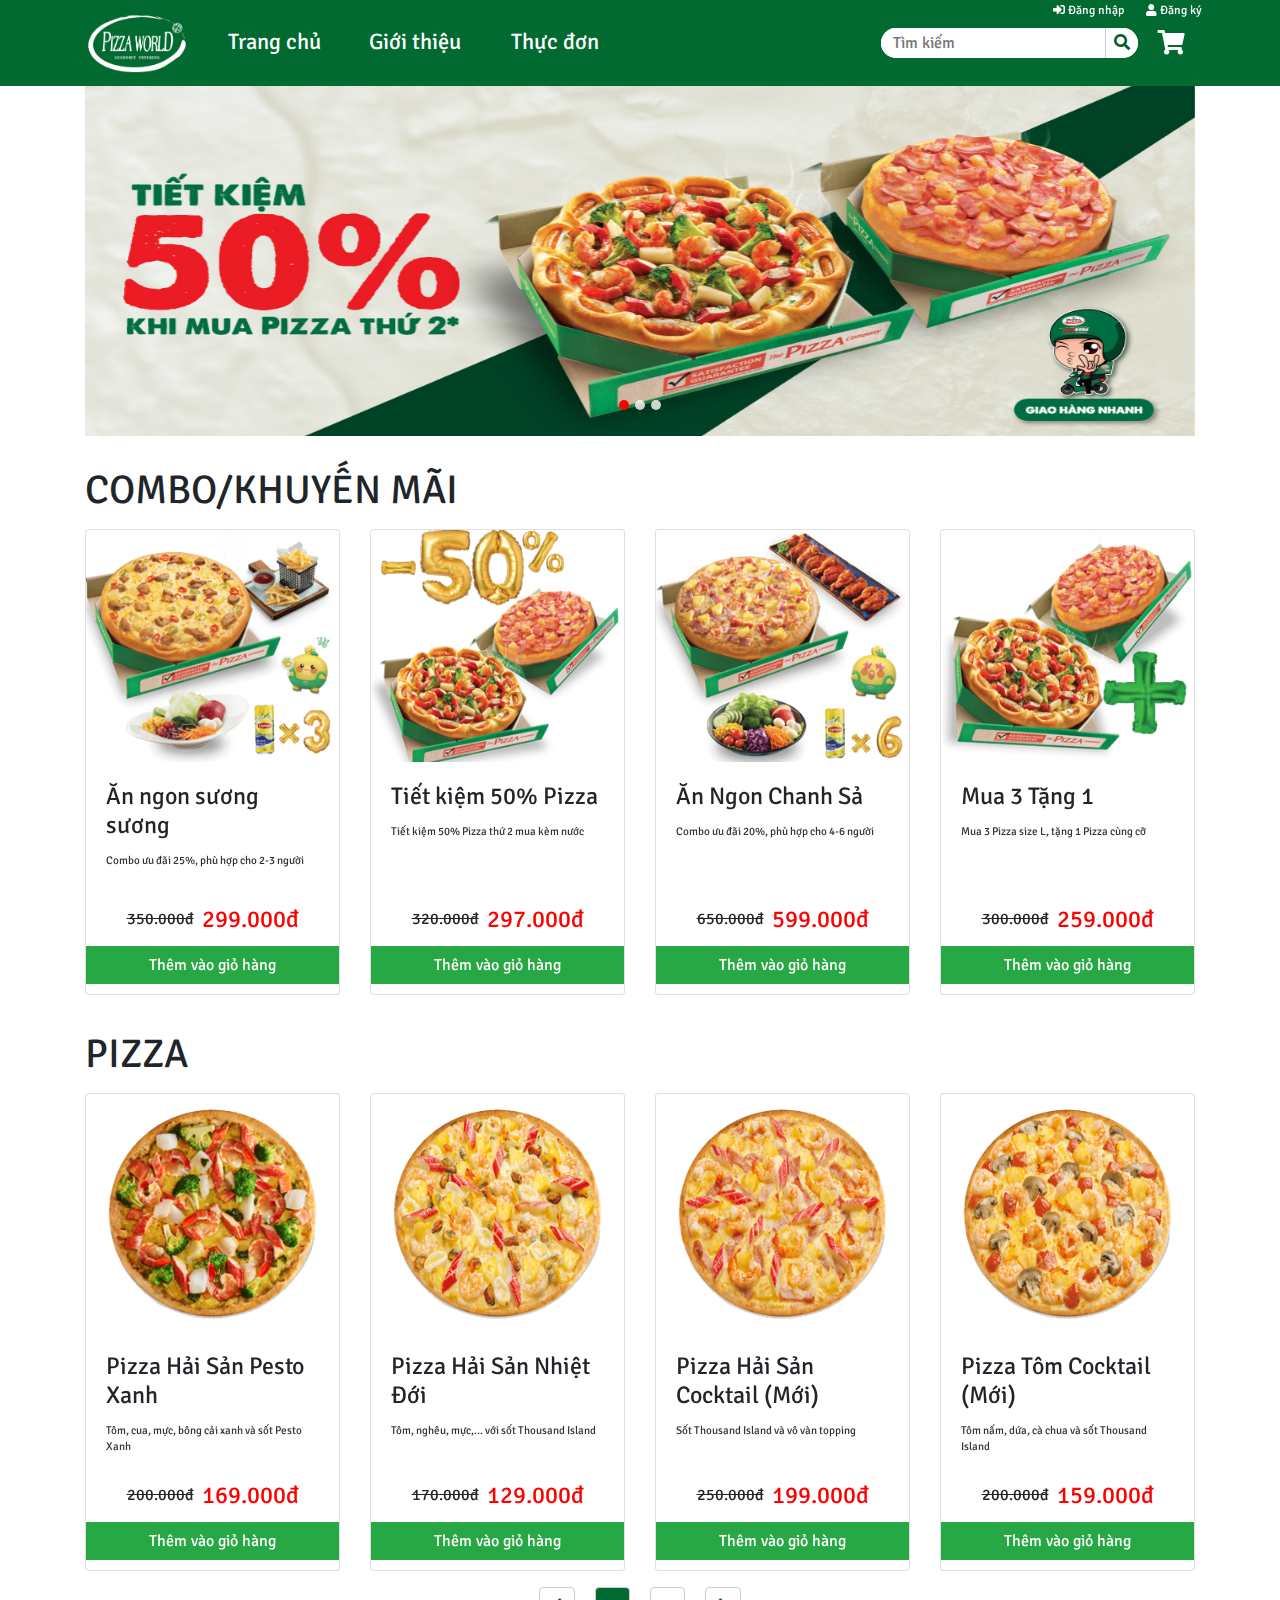
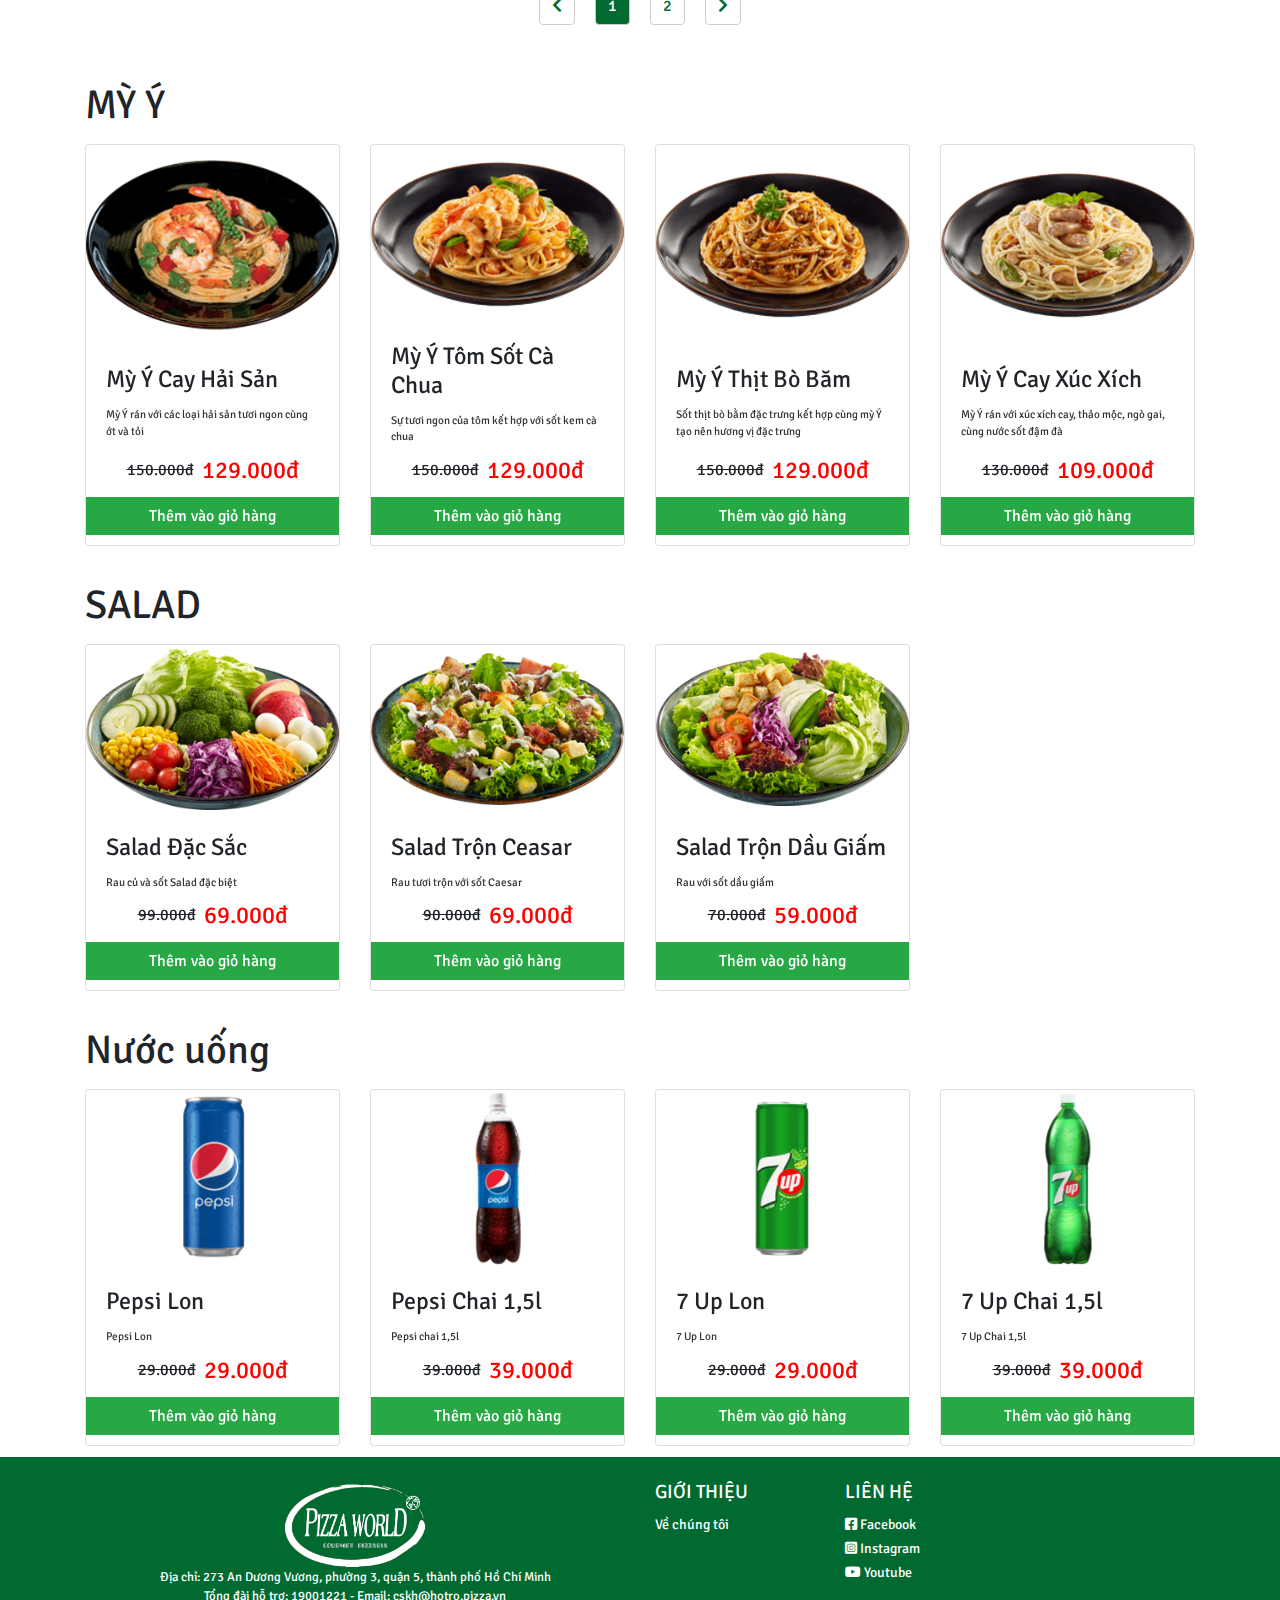
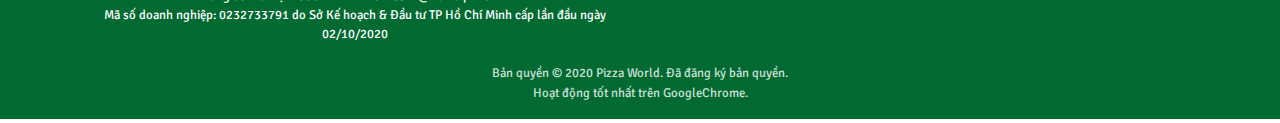
<file: index.html>
<!DOCTYPE html>
<html lang="en">

<head>
    <meta charset="UTF-8">
    <meta name="viewport" content="width=device-width, initial-scale=1.0">
    <title>Pizza World - Trang chủ</title>
    <link rel="shortcut icon" type="image/png" href="./img/favicon.ico" />
    <link rel="stylesheet" href="./css/fontawesome/css/all.min.css">
    <link rel="stylesheet" href="./css/bootstrap/css/bootstrap.min.css">
    <link rel="stylesheet" href="./css/style.css">
</head>

<body>
    <!-- NAVBAR -->
    <nav class="navbar navbar-expand-md sticky-top">
        <div class="container">
            <a class="navbar-brand" href="./index.html">
                <img src="./img/logo.png" alt="Pizza World" class="navbar-brand-img">
            </a>
            <button class="navbar-toggler navbar-toggler-right" type="button" data-toggle="collapse" data-target="#navb"
                aria-expanded="true">
                <i class="fas fa-bars toggler-icon"></i>
            </button>
            <div id="navb" class="navbar-collapse collapse hide">
                <ul class="navbar-nav">
                    <li class="nav-item active">
                        <a class="nav-link" href="./index.html">Trang chủ</a>
                    </li>
                    <li class="nav-item">
                        <a class="nav-link" data-toggle="modal" data-target="#gioiThieu" href="">Giới thiệu</a>
                    </li>
                    <li class="nav-item dropdown">
                        <a class="nav-link" style="cursor: pointer; color: #fff;">Thực đơn</a>
                        <div class="dropdown-menu">
                            <a class="dropdown-item" href="javascript:pizza();">Pizza</a>
                            <a class="dropdown-item" href="javascript:myy();">Mỳ Ý</a>
                            <a class="dropdown-item" href="javascript:salad();">Salad</a>
                            <a class="dropdown-item" href="javascript:giaikhat();">Nước uống</a>
                        </div>
                    </li>
                </ul>

                <ul class="nav navbar-nav ml-auto nav-user">
                    <li class="nav-user-item">
                        <!-- Search form -->
                        <div class="navbar-search">
                            <input type="text" class="navbar-search-input" placeholder="Tìm kiếm" id="searchInput">
                            <button class="navbar-search-btn" id="searchNow" onclick="timKiem();">
                                <i class="fas fa-search navbar-search-icon"></i>
                            </button>
                        </div>
                    </li>
                    <li class="nav-user-item user-setting">
                        <a href="" class="nav-link nav-user-link" data-toggle="modal" data-target="#modalLoginForm">
                            <span class="fas fa-sign-in-alt"></span> Đăng nhập &nbsp;</a>
                        <a href="" class="nav-link nav-user-link" data-toggle="modal" data-target="#modalRegisterForm">
                            <span class="fas fa-user"></span> Đăng ký</a>
                    </li>
                    <!-- CART -->
                    <span class="nav-cart dropdown" data-toggle="modal" data-target="#modalCart">
                        <i class="fas fa-shopping-cart"></i>
                    </span>
                    <!-- END CART -->
                </ul>

            </div>
        </div>
    </nav>
    <!-- END NAVBAR -->
    <!-- CONTAINER -->
    <div class="container">
        <!-- CAROUSEL -->
        <div id="carouselExampleIndicators" class="carousel slide" data-ride="carousel" data-interval="3000"
            data-pause="click">
            <ol class="carousel-indicators">
                <li data-target="#carouselExampleIndicators" data-slide-to="0" class="active"></li>
                <li data-target="#carouselExampleIndicators" data-slide-to="1"></li>
                <li data-target="#carouselExampleIndicators" data-slide-to="2"></li>
            </ol>
            <div class="carousel-inner">
                <div class="carousel-item active">
                    <img class="d-block w-100" src="./img/banner0.jpeg" alt="First slide">
                </div>
                <div class="carousel-item">
                    <img class="d-block w-100" src="./img/banner1.jpeg" alt="Second slide">
                </div>
                <div class="carousel-item">
                    <img class="d-block w-100" src="./img/banner2.jpeg" alt="Third slide">
                </div>
            </div>
        </div>
        <!-- END CAROUSEL -->

        <!--    ============================
                        SEARCH CONTENT
                ============================ -->
        <div class="search-content" id="search-content">
            <!-- FILTER -->
            <div class="row search-filter">
                <div class="row col-md-10">
                    <div class="col-md-4">
                        <span class="search-filter-label">Loại:</span>
                        <select class="form-search-filter" name="select-food" id="select-food">
                            <option value="all">Tất cả</option>
                            <option value="combo">Combo</option>
                            <option value="pizza">Pizza</option>
                            <option value="myy">Mỳ Ý</option>
                            <option value="salad">Salad</option>
                            <option value="giaikhat">Nước uống</option>
                        </select>
                    </div>

                    <div class="row col-md-4">
                        <span class="search-filter-label col-2">Giá:</span>
                        <input type="number" id="filter-min-price" min=0 class="form-search-filter col-5"
                            placeholder="Từ...">
                        <input type="number" id="filter-max-price" min=0 class="form-search-filter col-5"
                            placeholder="Đến...">
                    </div>

                    <div class="col-md-4">
                        <span class="search-filter-label col-2">Sắp xếp:</span>
                        <select class="form-search-filter" name="select-sort" id="select-sort">
                            <option value="LowToHeight">Giá: Thấp tới cao</option>
                            <option value="HeightToLow">Giá: Cao tới thấp</option>
                        </select>

                    </div>

                    <button class="btn btn-success" id="btn-search-filter" onclick="timKiemNangCao();">
                        <i class="fas fa-search">
                        </i>
                    </button>

                </div>

            </div>

            <!-- RESUL SEARCH -->
            <div id="search-result">
                <div class="row">
                    <div class="col-md-6">
                        Số kết quả phù hợp:&nbsp;
                        <span id="number-of-result">0</span>
                    </div>
                </div>
                <!-- PAGE BREAK -->
                <div class="col-12 search-break-page">
                    <ul class="page-list">
                        <li class="page-item">
                            <button class="btn btn-page" onclick="search1();"><i
                                    class="fas fa-chevron-left"></i></button>
                        </li>
                        <li class="page-item">
                            <button class="btn btn-page select-page" id="btn-search-page1-1"
                                onclick="search1();">1</button>
                        </li>
                        <li class="page-item">
                            <button class="btn btn-page" id="btn-search-page2-1" onclick="search2();">2</button>
                        </li>
                        <li class="page-item">
                            <button class="btn btn-page" onclick="search2();"><i
                                    class="fas fa-chevron-right"></i></button>
                        </li>
                    </ul>
                </div>
                <div class="row product-list" id="result-search1">
                    <!-- Đổ JS -->
                </div>
                <div class="row product-list" id="result-search2">
                    <!-- Đổ JS -->
                </div>
                <!-- PAGE BREAK -->
                <div class="col-12 search-break-page">
                    <ul class="page-list">
                        <li class="page-item">
                            <button class="btn btn-page" onclick="search1();"><i
                                    class="fas fa-chevron-left"></i></button>
                        </li>
                        <li class="page-item">
                            <button class="btn btn-page select-page" id="btn-search-page1"
                                onclick="search1();">1</button>
                        </li>
                        <li class="page-item">
                            <button class="btn btn-page" id="btn-search-page2" onclick="search2();">2</button>
                        </li>
                        <li class="page-item">
                            <button class="btn btn-page" onclick="search2();"><i
                                    class="fas fa-chevron-right"></i></button>
                        </li>
                    </ul>
                </div>
            </div>
        </div>
        <!--    ============================
                                SEARCH CONTENT
                        ============================ -->

        <!-- COMBO -->
        <div id="combo">
            <h1 class="title-product-group">COMBO/KHUYẾN MÃI</h1>
            <div class="row product-list">
                <div class="col-md-6 col-lg-3 col-12">
                    <div class="card">
                        <div class="inner-img">
                            <img class="card-img-top" src="./img/combo0.png">
                        </div>
                        <div class="card-body">
                            <h5 class="card-title">Ăn ngon sương sương</h5>
                            <p class="card-text">Combo ưu đãi 25%, phù hợp cho 2-3 người</p>
                            <span class="cart-price">
                                <span class="card-old-price">350.000đ</span>
                                <span class="card-current-price">299.000đ</span>
                            </span>
                            <button type="button" data-toggle="modal" data-target="#chiTiet"
                                onclick="chiTiet('Ăn ngon sương sương','Combo ưu đãi 25%, phù hợp cho 2-3 người','299','combo0.png');"
                                class="btn btn-success btn-add-to-cart">Thêm vào
                                giỏ hàng</button>
                        </div>
                    </div>
                </div>

                <div class="col-md-6 col-lg-3 col-12">
                    <div class="card">
                        <div class="inner-img">
                            <img class="card-img-top" src="./img/combo1.png">
                        </div>
                        <div class="card-body">
                            <h5 class="card-title">Tiết kiệm 50% Pizza</h5>
                            <p class="card-text">Tiết kiệm 50% Pizza thứ 2 mua kèm nước</p>
                            <span class="cart-price">
                                <span class="card-old-price">320.000đ</span>
                                <span class="card-current-price">297.000đ</span>
                            </span>
                            <button type="button" data-toggle="modal" data-target="#chiTiet"
                                onclick="chiTiet('Tiết kiệm 50% Pizza','Tiết kiệm 50% Pizza thứ 2 mua kèm nước','297','combo1.png');"
                                class="btn btn-success btn-add-to-cart">Thêm vào
                                giỏ hàng</button>
                        </div>
                    </div>
                </div>

                <div class="col-md-6 col-lg-3 col-12">
                    <div class="card">
                        <div class="inner-img">
                            <img class="card-img-top" src="./img/combo2.png">
                        </div>
                        <div class="card-body">
                            <h5 class="card-title">Ăn Ngon Chanh Sả</h5>
                            <p class="card-text">Combo ưu đãi 20%, phù hợp cho 4-6 người</p>
                            <span class="cart-price">
                                <span class="card-old-price">650.000đ</span>
                                <span class="card-current-price">599.000đ</span>
                            </span>
                            <button type="button" data-toggle="modal" data-target="#chiTiet"
                                onclick="chiTiet('Ăn Ngon Chanh Sả','Combo ưu đãi 20%, phù hợp cho 4-6 người','599','combo2.png');"
                                class="btn btn-success btn-add-to-cart">Thêm vào
                                giỏ hàng</button>
                        </div>
                    </div>
                </div>

                <div class="col-md-6 col-lg-3 col-12">
                    <div class="card">
                        <div class="inner-img">
                            <img class="card-img-top" src="./img/combo3.png">
                        </div>
                        <div class="card-body">
                            <h5 class="card-title">Mua 3 Tặng 1</h5>
                            <p class="card-text">Mua 3 Pizza size L, tặng 1 Pizza cùng cỡ</p>
                            <span class="cart-price">
                                <span class="card-old-price">300.000đ</span>
                                <span class="card-current-price">259.000đ</span>
                            </span>
                            <button type="button" data-toggle="modal" data-target="#chiTiet"
                                onclick="chiTiet('Mua 3 Tặng 1','Mua 3 Pizza size L, tặng 1 Pizza cùng cỡ','259','combo3.png');"
                                class="btn btn-success btn-add-to-cart">Thêm vào
                                giỏ hàng</button>
                        </div>
                    </div>
                </div>
            </div>
        </div>
        <!-- END COMBO -->

        <!-- PIZZA -->
        <div id="pizza">
            <h1 class="title-product-group" id="pizza">PIZZA</h1>
            <div class="row product-list" id="pizza-page-1">
                <div class="col-md-6 col-lg-3 col-12">
                    <div class="card">
                        <div class="inner-img">
                            <img class="card-img-top" src="./img/pizza0.png">
                        </div>
                        <div class="card-body">
                            <h5 class="card-title">Pizza Hải Sản Pesto Xanh</h5>
                            <p class="card-text">Tôm, cua, mực, bông cải xanh và sốt Pesto Xanh</p>
                            <span class="cart-price">
                                <span class="card-old-price">200.000đ</span>
                                <span class="card-current-price">169.000đ</span>
                            </span>
                            <button type="button" data-toggle="modal" data-target="#chiTiet"
                                onclick="chiTiet('Pizza Hải Sản Pesto Xanh','Tôm, cua, mực, bông cải xanh và sốt Pesto Xanh','169','pizza0.png');"
                                class="btn btn-success btn-add-to-cart">Thêm vào
                                giỏ hàng</button>
                        </div>
                    </div>
                </div>

                <div class="col-md-6 col-lg-3 col-12">
                    <div class="card">
                        <div class="inner-img">
                            <img class="card-img-top" src="./img/pizza1.png">
                        </div>
                        <div class="card-body">
                            <h5 class="card-title">Pizza Hải Sản Nhiệt Đới</h5>
                            <p class="card-text">Tôm, nghêu, mực,... với sốt Thousand Island</p>
                            <span class="cart-price">
                                <span class="card-old-price">170.000đ</span>
                                <span class="card-current-price">129.000đ</span>
                            </span>
                            <button type="button" data-toggle="modal" data-target="#chiTiet"
                                onclick="chiTiet('Pizza Hải Sản Nhiệt Đới','Tôm, nghêu, mực,... với sốt Thousand Island','129','pizza1.png');"
                                class="btn btn-success btn-add-to-cart">Thêm vào
                                giỏ hàng</button>
                        </div>
                    </div>
                </div>

                <div class="col-md-6 col-lg-3 col-12">
                    <div class="card">
                        <div class="inner-img">
                            <img class="card-img-top" src="./img/pizza2.png">
                        </div>
                        <div class="card-body">
                            <h5 class="card-title">Pizza Hải Sản Cocktail (Mới)</h5>
                            <p class="card-text">Sốt Thousand Island và vô vàn topping</p>
                            <span class="cart-price">
                                <span class="card-old-price">250.000đ</span>
                                <span class="card-current-price">199.000đ</span>
                            </span>
                            <button type="button" data-toggle="modal" data-target="#chiTiet"
                                onclick="chiTiet('Pizza Hải Sản Cocktail (Mới)','Sốt Thousand Island và vô vàn topping','119','pizza2.png');"
                                class="btn btn-success btn-add-to-cart">Thêm vào
                                giỏ hàng</button>
                        </div>
                    </div>
                </div>

                <div class="col-md-6 col-lg-3 col-12">
                    <div class="card">
                        <div class="inner-img">
                            <img class="card-img-top" src="./img/pizza3.png">
                        </div>
                        <div class="card-body">
                            <h5 class="card-title">Pizza Tôm Cocktail (Mới)</h5>
                            <p class="card-text">Tôm nấm, dứa, cà chua và sốt Thousand Island</p>
                            <span class="cart-price">
                                <span class="card-old-price">200.000đ</span>
                                <span class="card-current-price">159.000đ</span>
                            </span>
                            <button type="button" data-toggle="modal" data-target="#chiTiet"
                                onclick="chiTiet('Pizza Tôm Cocktail (Mới)','Tôm nấm, dứa, cà chua và sốt Thousand Island','159','pizza3.png');"
                                class="btn btn-success btn-add-to-cart">Thêm vào
                                giỏ hàng</button>
                        </div>
                    </div>
                </div>
            </div>
            <div class="row product-list" id="pizza-page-2" style="display: none;">
                <div class="col-md-6 col-lg-3 col-12">
                    <div class="card">
                        <div class="inner-img">
                            <img class="card-img-top" src="./img/pizza4.png">
                        </div>
                        <div class="card-body">
                            <h5 class="card-title">Pizza Aloha</h5>
                            <p class="card-text">Thịt nguội, xúc xích tiêu cay và dứa hòa quyện với sốt Thousand Island
                            </p>
                            <span class="cart-price">
                                <span class="card-old-price">130.000đ</span>
                                <span class="card-current-price">119.000đ</span>
                            </span>
                            <button type="button" data-toggle="modal" data-target="#chiTiet"
                                onclick="chiTiet('Pizza Aloha','Thịt nguội, xúc xích tiêu cay và dứa hòa quyện với sốt Thousand Island','119','pizza4.png');"
                                class="btn btn-success btn-add-to-cart">Thêm vào
                                giỏ hàng</button>
                        </div>
                    </div>
                </div>

                <div class="col-md-6 col-lg-3 col-12">
                    <div class="card">
                        <div class="inner-img">
                            <img class="card-img-top" src="./img/pizza5.png">
                        </div>
                        <div class="card-body">
                            <h5 class="card-title">Pizza Thịt Xông Khói</h5>
                            <p class="card-text">Thịt giăm bông, thịt xông khói và hai loại rau của ớt xanh, cà chua</p>
                            <span class="cart-price">
                                <span class="card-old-price">150.000đ</span>
                                <span class="card-current-price">130.000đ</span>
                            </span>
                            <button type="button" data-toggle="modal" data-target="#chiTiet"
                                onclick="chiTiet('Pizza Thịt Xông Khói','Thịt giăm bông, thịt xông khói và hai loại rau của ớt xanh, cà chua','130','pizza5.png');"
                                class="btn btn-success btn-add-to-cart">Thêm vào
                                giỏ hàng</button>
                        </div>
                    </div>
                </div>

                <div class="col-md-6 col-lg-3 col-12">
                    <div class="card">
                        <div class="inner-img">
                            <img class="card-img-top" src="./img/pizza6.png">
                        </div>
                        <div class="card-body">
                            <h5 class="card-title">Pizza Thịt Nguội</h5>
                            <p class="card-text">Sự kết hợp giữa thịt nguội và bắp ngọt phong cách Canada</p>
                            <span class="cart-price">
                                <span class="card-old-price">190.000đ</span>
                                <span class="card-current-price">169.000đ</span>
                            </span>
                            <button type="button" data-toggle="modal" data-target="#chiTiet"
                                onclick="chiTiet('Pizza Thịt Nguội','Sự kết hợp giữa thịt nguội và bắp ngọt phong cách Canada','169','pizza6.png');"
                                class="btn btn-success btn-add-to-cart">
                                Thêm vào giỏ hàng</button>
                        </div>
                    </div>
                </div>

                <div class="col-md-6 col-lg-3 col-12">
                    <div class="card">
                        <div class="inner-img">
                            <img class="card-img-top" src="./img/pizza7.png">
                        </div>
                        <div class="card-body">
                            <h5 class="card-title">Pizza Gà Nướng 3 Vị</h5>
                            <p class="card-text">Gà nướng, gà bơ tỏi và gà ướp sốt nấm kết hợp với rau xanh</p>
                            <span class="cart-price">
                                <span class="card-old-price">170.000đ</span>
                                <span class="card-current-price">129.000đ</span>
                            </span>
                            <button type="button" data-toggle="modal" data-target="#chiTiet"
                                onclick="chiTiet('Pizza Gà Nướng 3 Vị','Gà nướng, gà bơ tỏi và gà ướp sốt nấm kết hợp với rau xanh','129','pizza7.png');"
                                class="btn btn-success btn-add-to-cart">
                                Thêm vào giỏ hàng</button>
                        </div>
                    </div>
                </div>
            </div>
            <!-- PAGE BREAK -->
            <div class="col-12">
                <ul class="page-list">
                    <li class="page-item">
                        <button class="btn btn-page" onclick="pizza1();"><i class="fas fa-chevron-left"></i></button>
                    </li>
                    <li class="page-item">
                        <button class="btn btn-page select-page" id="btn-page1" onclick="pizza1();">1</button>
                    </li>
                    <li class="page-item">
                        <button class="btn btn-page" id="btn-page2" onclick="pizza2();">2</button>
                    </li>
                    <li class="page-item">
                        <button class="btn btn-page" onclick="pizza2();"><i class="fas fa-chevron-right"></i></button>
                    </li>
                </ul>
            </div>
        </div>
        <!-- END PIZZA -->

        <!-- MY Y -->
        <div id="myy">
            <h1 class="title-product-group" id="myy">MỲ Ý</h1>
            <div class="row product-list">
                <div class="col-md-6 col-lg-3 col-12">
                    <div class="card">
                        <div class="inner-img">
                            <img class="card-img-top" src="./img/myy0.png">
                        </div>
                        <div class="card-body">
                            <h5 class="card-title">Mỳ Ý Cay Hải Sản</h5>
                            <p class="card-text">Mỳ Ý rán với các loại hải sản tươi ngon cùng ớt và tỏi</p>
                            <span class="cart-price">
                                <span class="card-old-price">150.000đ</span>
                                <span class="card-current-price">129.000đ</span>
                            </span>
                            <button type="button" data-toggle="modal" data-target="#chiTiet"
                                onclick="chiTiet('Mỳ Ý Cay Hải Sản','Mỳ Ý rán với các loại hải sản tươi ngon cùng ớt và tỏi','129','myy0.png');"
                                class="btn btn-success btn-add-to-cart">Thêm vào
                                giỏ hàng</button>
                        </div>
                    </div>
                </div>

                <div class="col-md-6 col-lg-3 col-12">
                    <div class="card">
                        <div class="inner-img">
                            <img class="card-img-top" src="./img/myy1.png">
                        </div>
                        <div class="card-body">
                            <h5 class="card-title">Mỳ Ý Tôm Sốt Cà Chua</h5>
                            <p class="card-text">Sự tươi ngon của tôm kết hợp với sốt kem cà chua</p>
                            <span class="cart-price">
                                <span class="card-old-price">150.000đ</span>
                                <span class="card-current-price">129.000đ</span>
                            </span>
                            <button type="button" data-toggle="modal" data-target="#chiTiet"
                                onclick="chiTiet('Mỳ Ý Tôm Sốt Cà Chua','Sự tươi ngon của tôm kết hợp với sốt kem cà chua','129','myy1.png');"
                                class="btn btn-success btn-add-to-cart">Thêm vào
                                giỏ hàng</button>
                        </div>
                    </div>
                </div>

                <div class="col-md-6 col-lg-3 col-12">
                    <div class="card">
                        <div class="inner-img">
                            <img class="card-img-top" src="./img/myy2.png">
                        </div>
                        <div class="card-body">
                            <h5 class="card-title">Mỳ Ý Thịt Bò Băm</h5>
                            <p class="card-text">Sốt thịt bò bằm đặc trưng kết hợp cùng mỳ Ý tạo nên hương vị đặc trưng
                            </p>
                            <span class="cart-price">
                                <span class="card-old-price">150.000đ</span>
                                <span class="card-current-price">129.000đ</span>
                            </span>
                            <button type="button" data-toggle="modal" data-target="#chiTiet"
                                onclick="chiTiet('Mỳ Ý Thịt Bò Băm','Sốt thịt bò bằm đặc trưng kết hợp cùng mỳ Ý tạo nên hương vị đặc trưng','129','myy2.png');"
                                class="btn btn-success btn-add-to-cart">Thêm vào
                                giỏ hàng</button>
                        </div>
                    </div>
                </div>

                <div class="col-md-6 col-lg-3 col-12">
                    <div class="card">
                        <div class="inner-img">
                            <img class="card-img-top" src="./img/myy3.png">
                        </div>
                        <div class="card-body">
                            <h5 class="card-title">Mỳ Ý Cay Xúc Xích</h5>
                            <p class="card-text">Mỳ Ý rán với xúc xích cay, thảo mộc, ngò gai, cùng nước sốt đậm đà</p>
                            <span class="cart-price">
                                <span class="card-old-price">130.000đ</span>
                                <span class="card-current-price">109.000đ</span>
                            </span>
                            <button type="button" data-toggle="modal" data-target="#chiTiet"
                                onclick="chiTiet('Mỳ Ý Cay Xúc Xích','Mỳ Ý rán với xúc xích cay, thảo mộc, ngò gai, cùng nước sốt đậm đà','109','myy3.png');"
                                class="btn btn-success btn-add-to-cart">Thêm vào
                                giỏ hàng</button>
                        </div>
                    </div>
                </div>
            </div>
        </div>
        <!-- END MY Y -->

        <!-- SALAD -->
        <div id="salad">
            <h1 class="title-product-group" id="salad">SALAD</h1>
            <div class="row product-list">
                <div class="col-md-6 col-lg-3 col-12">
                    <div class="card">
                        <div class="inner-img">
                            <img class="card-img-top" src="./img/salad0.png">
                        </div>
                        <div class="card-body">
                            <h5 class="card-title">Salad Đặc Sắc</h5>
                            <p class="card-text">Rau củ và sốt Salad đặc biệt</p>
                            <span class="cart-price">
                                <span class="card-old-price">99.000đ</span>
                                <span class="card-current-price">69.000đ</span>
                            </span>
                            <button type="button" data-toggle="modal" data-target="#chiTiet"
                                onclick="chiTiet('Salad Đặc Sắc','Rau củ và sốt Salad đặc biệt','69','salad0.png');"
                                class="btn btn-success btn-add-to-cart">Thêm vào
                                giỏ hàng</button>
                        </div>
                    </div>
                </div>

                <div class="col-md-6 col-lg-3 col-12">
                    <div class="card">
                        <div class="inner-img">
                            <img class="card-img-top" src="./img/salad1.png">
                        </div>
                        <div class="card-body">
                            <h5 class="card-title">Salad Trộn Ceasar</h5>
                            <p class="card-text">Rau tươi trộn với sốt Caesar</p>
                            <span class="cart-price">
                                <span class="card-old-price">90.000đ</span>
                                <span class="card-current-price">69.000đ</span>
                            </span>
                            <button type="button" data-toggle="modal" data-target="#chiTiet"
                                onclick="chiTiet('Salad Trộn Ceasar','Rau tươi trộn với sốt Caesar','69','salad1.png');"
                                class="btn btn-success btn-add-to-cart">Thêm vào
                                giỏ hàng</button>
                        </div>
                    </div>
                </div>

                <div class="col-md-6 col-lg-3 col-12">
                    <div class="card">
                        <div class="inner-img">
                            <img class="card-img-top" src="./img/salad2.png">
                        </div>
                        <div class="card-body">
                            <h5 class="card-title">Salad Trộn Dầu Giấm</h5>
                            <p class="card-text">Rau với sốt dầu giấm</p>
                            <span class="cart-price">
                                <span class="card-old-price">70.000đ</span>
                                <span class="card-current-price">59.000đ</span>
                            </span>
                            <button type="button" data-toggle="modal" data-target="#chiTiet"
                                onclick="chiTiet('Salad Trộn Dầu Giấm','Rau với sốt dầu giấm','59','salad2.png');"
                                class="btn btn-success btn-add-to-cart">Thêm vào
                                giỏ hàng</button>
                        </div>
                    </div>
                </div>
            </div>
        </div>
        <!-- END SALAD -->

        <!-- DRINK -->
        <div id="giaikhat">
            <h1 class="title-product-group" id="giaikhat">Nước uống</h1>
            <div class="row product-list">
                <div class="col-md-6 col-lg-3 col-12">
                    <div class="card">
                        <div class="inner-img">
                            <img class="card-img-top" src="./img/douong0.jpeg">
                        </div>
                        <div class="card-body">
                            <h5 class="card-title">Pepsi Lon</h5>
                            <p class="card-text">Pepsi Lon</p>
                            <span class="cart-price">
                                <span class="card-old-price">29.000đ</span>
                                <span class="card-current-price">29.000đ</span>
                            </span>
                            <button type="button" data-toggle="modal" data-target="#chiTiet"
                                onclick="chiTiet('Pepsi Lon','Pepsi Lon','29','douong0.jpeg');"
                                class="btn btn-success btn-add-to-cart">Thêm vào
                                giỏ hàng</button>
                        </div>
                    </div>
                </div>

                <div class="col-md-6 col-lg-3 col-12">
                    <div class="card">
                        <div class="inner-img">
                            <img class="card-img-top" src="./img/douong1.jpeg">
                        </div>
                        <div class="card-body">
                            <h5 class="card-title">Pepsi Chai 1,5l</h5>
                            <p class="card-text">Pepsi chai 1,5l</p>
                            <span class="cart-price">
                                <span class="card-old-price">39.000đ</span>
                                <span class="card-current-price">39.000đ</span>
                            </span>
                            <button type="button" data-toggle="modal" data-target="#chiTiet"
                                onclick="chiTiet('Pepsi Chai 1,5l','Pepsi Chai 1,5l','39','douong1.jpeg');"
                                class="btn btn-success btn-add-to-cart">Thêm vào
                                giỏ hàng</button>
                        </div>
                    </div>
                </div>

                <div class="col-md-6 col-lg-3 col-12">
                    <div class="card">
                        <div class="inner-img">
                            <img class="card-img-top" src="./img/douong2.jpeg">
                        </div>
                        <div class="card-body">
                            <h5 class="card-title">7 Up Lon</h5>
                            <p class="card-text">7 Up Lon</p>
                            <span class="cart-price">
                                <span class="card-old-price">29.000đ</span>
                                <span class="card-current-price">29.000đ</span>
                            </span>
                            <button type="button" data-toggle="modal" data-target="#chiTiet"
                                onclick="chiTiet('7 Up Lon','7 Up Lon','29','douong2.jpeg');"
                                class="btn btn-success btn-add-to-cart">Thêm vào
                                giỏ hàng</button>
                        </div>
                    </div>
                </div>

                <div class="col-md-6 col-lg-3 col-12">
                    <div class="card">
                        <div class="inner-img">
                            <img class="card-img-top" src="./img/douong3.jpeg">
                        </div>
                        <div class="card-body">
                            <h5 class="card-title">7 Up Chai 1,5l</h5>
                            <p class="card-text">7 Up Chai 1,5l</p>
                            <span class="cart-price">
                                <span class="card-old-price">39.000đ</span>
                                <span class="card-current-price">39.000đ</span>
                            </span>
                            <button type="button" data-toggle="modal" data-target="#chiTiet"
                                onclick="chiTiet('7 Up Chai 1,5l','7 Up Chai 1,5l','39','douong3.jpeg');"
                                class="btn btn-success btn-add-to-cart">Thêm vào giỏ hàng</button>
                        </div>
                    </div>
                </div>

            </div>
        </div>
        <!-- END DRINK -->
    </div>
    <!-- END CONTAINER -->

    <!-- FOOTER -->
    <footer class="page-footer font-small footer-content">
        <div class="container text-center text-md-left">
            <div class="row">
                <div class="footer-logo col-md-6 mt-md-0 mt-3">
                    <a href="./index.html" style="text-decoration: none;">
                        <img src="./img/logo.png" alt="" class="footer-img">
                    </a>
                    <div class="footer-address">
                        Địa chỉ: 273 An Dương Vương, phường 3, quận 5, thành phố Hồ Chí Minh <br>
                        Tổng đài hỗ trợ: 19001221 - Email: cskh@hotro.pizza.vn <br>
                        Mã số doanh nghiệp: 0232733791 do Sở Kế hoạch & Đầu tư TP Hồ Chí Minh cấp lần đầu ngày
                        02/10/2020
                    </div>
                </div>
                <hr class="clearfix w-100 d-md-none pb-3">
                <div class="col-md-2 mb-md-0 mb-3">
                    <h3 class="text-uppercase">Giới thiệu</h3>
                    <ul class="footer-list list-unstyled">
                        <li>
                            <a data-toggle="modal" data-target="#gioiThieu" href="">Về chúng tôi</a>
                        </li>
                </div>
                <div class="col-md-2 mb-md-0 mb-3">
                    <h3 class="text-uppercase">Liên hệ</h3>
                    <ul class="footer-list list-unstyled">
                        <li>
                            <a href="https://www.facebook.com.vn">
                                <i class="fab fa-facebook-square"></i>
                                Facebook
                            </a>
                        </li>
                        <li>
                            <a href="https://instagram.com.vn">
                                <i class="fab fa-instagram-square"></i>
                                Instagram
                            </a>
                        </li>
                        <li>
                            <a href="https://www.youtube.com.vn">
                                <i class="fab fa-youtube"></i>
                                Youtube
                            </a>
                        </li>
                    </ul>
                </div>
            </div>
        </div>
        <div class="footer-lincense footer-copyright text-center py-3">
            Bản quyền © 2020 Pizza World. Đã đăng ký bản quyền. <br>
            Hoạt động tốt nhất trên GoogleChrome.
        </div>
    </footer>
    <!-- END FOOOTER -->

    <!-- MODAL CART SHOPPING -->
    <div class="modal fade" id="modalCart" tabindex="-1" role="dialog" aria-labelledby="exampleModalLabel"
        aria-hidden="true">
        <div class="modal-dialog" role="document">
            <div class="modal-content">
                <!--Header-->
                <div class="modal-header">
                    <h4 class="modal-title" id="myModalLabel">Giỏ hàng</h4>
                    <button type="button" class="close" data-dismiss="modal" aria-label="Close">
                        <span aria-hidden="true">&times;</span>
                    </button>
                </div>
                <!--Body-->
                <div class="modal-body" id="modal-body-cart">
                    <!-- ĐỔ JS -->
                    <!-- product -->
                    <div class="row product-row" id="no-product">
                        <img src="./img/no-product-cart.jpg" alt="khong co san pham" class="col-12">
                    </div>
                    <!-- end product -->
                </div>
                <div id="cart-total" class="total ml-auto" style="display: none;">
                    <h3 style="color: red;">
                        Tổng cộng:&nbsp;&nbsp;
                    </h3>
                    <h3 id="number-total" style="color: red; padding-right: 12px;">
                        0
                        <!-- Tính bằng JS -->
                    </h3>
                </div>
                <!--Footer-->
                <div class="modal-footer">
                    <button type="button" class="btn btn-outline-primary" data-dismiss="modal">Đóng</button>
                    <a class="btn btn-success" id="btn-success" style="display: none;" data-toggle="modal" data-target="#giaoHang" href="" data-dismiss="modal"
                        aria-label="Close">Mua ngay</a>
                </div>
            </div>
        </div>
    </div>
    <!-- END MODAL CART SHOPPING -->


    <!-- MODAL FORM LOGIN -->
    <div class="modal fade" id="modalLoginForm" tabindex="-1" role="dialog" aria-labelledby="myModalLabel"
        aria-hidden="true">
        <div class="modal-dialog" role="document">
            <div class="modal-content">
                <div class="modal-header text-center">
                    <h4 class="modal-title w-100 font-weight-bold">Đăng nhập</h4>
                    <button type="button" class="close" data-dismiss="modal" aria-label="Close">
                        <span aria-hidden="true">&times;</span>
                    </button>
                </div>
                <div class="modal-body mx-3">
                    <div class="md-form mb-2">
                        <i class="fas fa-envelope prefix grey-text"></i>
                        <label for="LogIn-email">Nhập email</label>
                        <input type="email" id="LogIn-email" class="form-control ">
                        <span class="errorForm" id="errorEmail">Email không được để trống!</span>
                    </div>

                    <div class="md-form mb-2">
                        <i class="fas fa-lock prefix grey-text"></i>
                        <label for="LogIn-pass">Nhập mật khẩu</label>
                        <input type="password" id="LogIn-pass" class="form-control ">
                        <span class="errorForm" id="errorPass">Mật khẩu không được ít hơn 8 kí tự!</span>
                    </div>
                </div>
                <div class="modal-footer d-flex justify-content-center">
                    <button href="./user-index.html" class="modal-link" onclick="dangNhap();">Đăng nhập</button>
                </div>
                <div class="d-flex justify-content-center mb-3">
                    Chưa có tài khoản?&nbsp
                    <a data-dismiss="modal" aria-label="Close" href="" data-toggle="modal"
                        data-target="#modalRegisterForm">
                        Đăng ký ngay
                    </a>
                </div>
            </div>
        </div>
    </div>
    <!-- END MODAL FORM LOGIN -->


    <!-- MODAL FORM SIGNUP -->
    <div class="modal fade" id="modalRegisterForm" tabindex="-1" role="dialog" aria-labelledby="myModalLabel"
        aria-hidden="true">
        <div class="modal-dialog" role="document">
            <div class="modal-content">
                <div class="modal-header text-center">
                    <h4 class="modal-title w-100 font-weight-bold">Đăng ký tài khoản</h4>
                    <button type="button" class="close" data-dismiss="modal" aria-label="Close">
                        <span aria-hidden="true">&times;</span>
                    </button>
                </div>
                <div class="modal-body mx-3">
                    <div class="md-form mb-1">
                        <i class="fas fa-user prefix grey-text"></i>
                        <label for="RegisterForm-name">Họ tên</label>
                        <input type="text" id="RegisterForm-name" class="form-control ">
                        <span class="errorForm" id="errorName">Vui lòng điền vào trường này!</span>
                    </div>

                    <div class="md-form mb-1">
                        <i class="fas fa-map-marker-alt"></i>
                        <label for="RegisterForm-name">Địa chỉ giao hàng</label>
                        <input type="text" id="RegisterForm-address" class="form-control ">
                        <span class="errorForm" id="errorAddress">Vui lòng điền vào trường này!</span>
                    </div>

                    <div class="md-form mb-1">
                        <i class="fas fa-envelope prefix grey-text"></i>
                        <label for="RegisterForm-email">Địa chỉ email</label>
                        <input type="email" id="RegisterForm-email" class="form-control ">
                        <span class="errorForm" id="errorEmailRegister">Vui lòng điền vào trường này!</span>
                    </div>

                    <div class="md-form mb-1">
                        <i class="fas fa-lock prefix grey-text"></i>
                        <label for="RegisterForm-pass">Mật khẩu</label>
                        <input type="password" id="RegisterForm-pass" class="form-control ">
                        <span class="errorForm" id="errorPassRegister">Mật khẩu không được ít hơn 8 kí tự!</span>
                    </div>

                </div>
                <div class="modal-footer d-flex justify-content-center">
                    <button class="modal-link" onclick="dangKy();">Đăng ký</button>
                </div>
                <div class="d-flex justify-content-center mb-3">
                    Đã có tài khoản?&nbsp
                    <a data-dismiss="modal" aria-label="Close" href="" data-toggle="modal"
                        data-target="#modalLoginForm">
                        Đăng nhập
                    </a>
                </div>
            </div>
        </div>
    </div>
    <!-- END MODAL FORM SIGNUP -->

    <!-- MODAL INTRODUCE -->
    <div class="modal fade" tabindex="-1" role="dialog" id="gioiThieu">
        <div class="modal-dialog" role="document">
            <div class="modal-content">
                <div class="modal-header">
                    <h5 class="modal-title">Giới thiệu</h5>
                    <button type="button" class="close" data-dismiss="modal" aria-label="Close">
                        <span aria-hidden="true">&times;</span>
                    </button>
                </div>
                <div class="modal-body">
                    <p>Pizza World là chuỗi nhà hàng pizza được yêu thích và lớn nhất thế giới, trực thuộc tập đoàn SGU!
                        (www.SGU.com). Pizza World tự hào hiện diện tại 100 quốc gia trên khắp thế giới từ tháng 10 năm
                        2020.</p>
                    <p>Sự kiện này đánh dấu một cột mốc ý nghĩa để minh chứng cho sự cam kết của nhãn hàng về chất lượng
                        pizza hảo
                        hạng và phong cách phục vụ chuyên nghiệp.</p>
                    <p>Pizza World có mặt tại Việt Nam từ năm 2020 với 100% vốn SGU; và hiện đã phát triển hơn 50 nhà
                        hàng với
                        trên 3.000 nhân viên.</p>
                    <p>Pizza World Việt Nam - nơi bạn được thỏa sức thể hiện chính mình với cơ hội hấp dẫn để phát triển
                        cá nhân lẫn
                        nghề nghiệp toàn diện!</p>
                    <p>Chúng tôi tân tâm mang đến một môi trường làm việc thân thiện và chuyên nghiệp cho từng nhân
                        viên, nỗ lực
                        hoàn thiện giá trị “Cùng nhau hướng đến một Pizza World TUYỆT VỜI!”</p>
                    <div style="display: flex; justify-content: center;">
                        <img src="./img/mapPizza.png" alt="Bản đồ chi nhánh" style="width:70%;">
                    </div>
                </div>
                <div class="modal-footer">
                    <button type="button" class="btn btn-secondary" data-dismiss="modal">Đóng</button>
                </div>
            </div>
        </div>
    </div>
    <!-- END MODAL INTRODUCE -->

    <!-- MODAL INFO PRODUCT -->
    <div class="modal fade" tabindex="-1" role="dialog" id="chiTiet">
        <div class="modal-dialog" role="document">
            <div class="modal-content">
                <div class="modal-header">
                    <h5 class="modal-title">Chi tiết sản phẩm</h5>
                    <button type="button" class="close" data-dismiss="modal" aria-label="Close">
                        <span aria-hidden="true">&times;</span>
                    </button>
                </div>
                <div class="modal-body">
                    <div class="detail-main">
                        <div class="detail-image">
                            <img src="./img/combo0.png" alt="Hinh-anh" id="detail-img" style="width: 100%;">
                        </div>
                        <div class="detail-content">
                            <h3 id="detail-title">Tên món</h3>
                            <p id="detail-description">Mô tả</p>
                            <span id="detail-quantity">
                                <p>Số lượng:</p>
                                <input type="number" class="detail-input" id="quantity" value="1" min="1" max="10">
                                <p>Size:</p>
                                <select class="detail-input" onchange="tinhTien();" id="sizePizza">
                                    <option value="M">M</option>
                                    <option value="L">L</option>
                                    <option value="XL">XL</option>
                                </select>
                            </span>
                            <div class="detail-price">
                                <h4>Tổng cộng:</h4>
                                <h4 id="price-total">.000đ</h4>
                            </div>
                        </div>
                    </div>
                </div>
                <div class="modal-footer">
                    <button type="button" class="btn btn-success" data-dismiss="modal"
                        onclick="themVaoGio();">Thêm vào giỏ hàng</button>
                </div>
            </div>
        </div>
    </div>
    <!-- END MODAL INFO PRODUCT -->

    <script src="./js/jquery-3.2.1.slim.min.js"></script>
    <script src="./js/popper.min.js"></script>
    <script src="./css/bootstrap/js/bootstrap.min.js"></script>
    <script src="./js/product-list.js"></script>
    <script src="./js/main.js"></script>
</body>

</html>
</file>
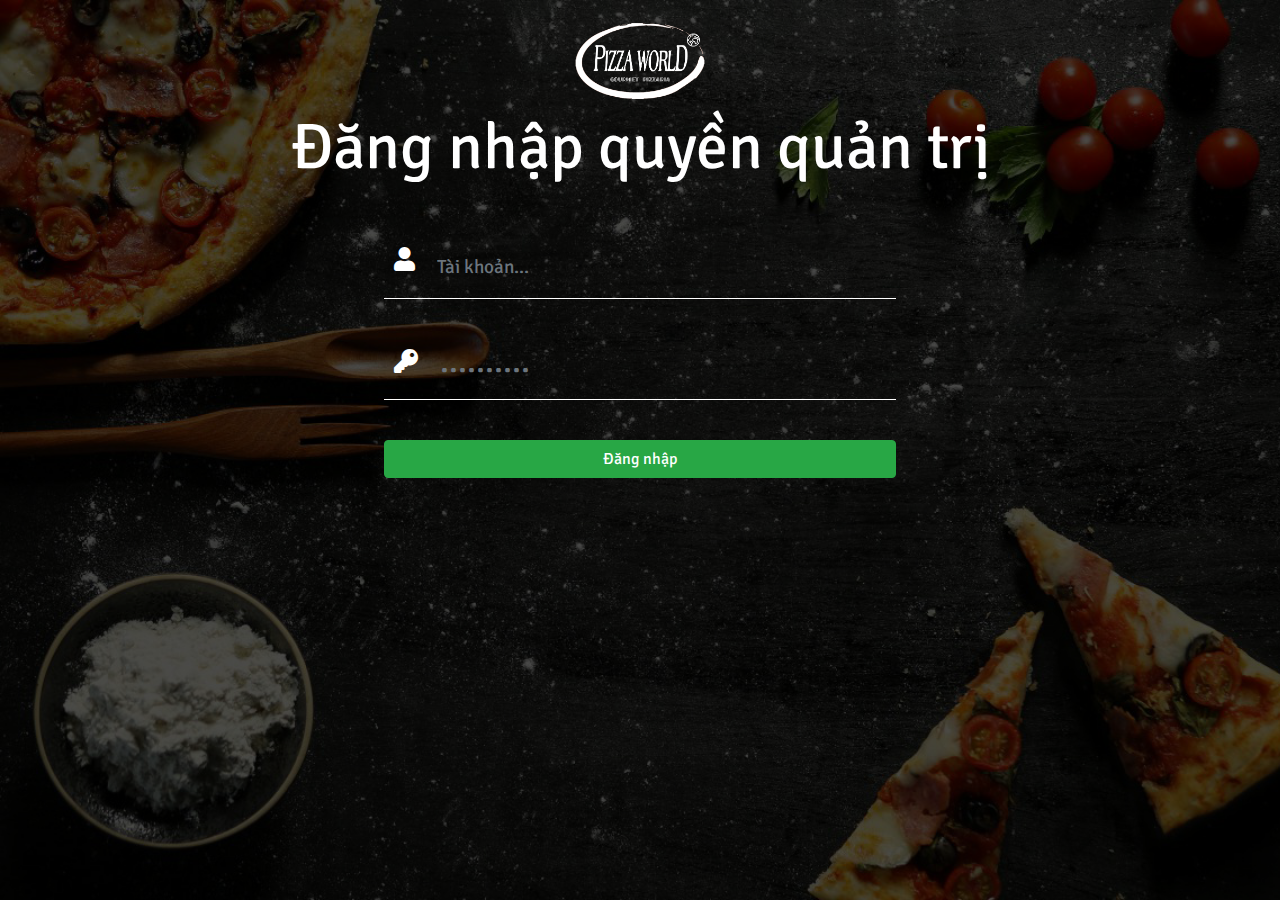
<file: admin-login.html>
<!DOCTYPE html>
<html lang="en">

<head>
    <meta charset="UTF-8">
    <meta name="viewport" content="width=device-width, initial-scale=1.0">
    <title>Đăng nhập - Quản trị Pizza World</title>
    <link rel="shortcut icon" type="image/png" href="./img/favicon.ico" />
    <link rel="stylesheet" href="./css/fontawesome/css/all.min.css">
    <link rel="stylesheet" href="./css/bootstrap/css/bootstrap.min.css">
    <link rel="stylesheet" href="./css/admin-login.css">
</head>

<style>
    * {
        color: #fff !important;
    }

    body {
        background-image: url('./img/background-admin.jpg');
        background-size: cover;
    }
</style>

<body>
    <div class="form-login">
        <img src="./img/logo.png" alt="logo">
        <h1 class="title">Đăng nhập quyền quản trị</h1>
        <div class="form-group">
            <i class="icon fas fa-user"></i>
            <input type="text" class="form-control" id="user-name" placeholder="Tài khoản..." autofocus>
        </div>
        <div class="form-group">
            <i class="icon fas fa-key"></i>
            <input type="password" class="form-control" id="password" placeholder="••••••••••">
        </div>
        <span id="error">Sai thông tin đăng nhập! <a href="#" data-toggle="modal" data-target="#forgotpass">Quên mật
                khẩu?</a></span>
        <div class="form-group" style="border: none; margin-top: 0;">
            <button onclick="dangNhapAdmin();" class="btn btn-success">Đăng nhập</button>
        </div>
    </div>

    <!-- MODAL -->
    <div class="modal fade" id="forgotpass" tabindex="-1" role="dialog">
        <div class="modal-dialog" role="document">
            <div class="modal-content">
                <div class="modal-header">
                    <h5 class="modal-title">Quên mật khẩu</h5>
                    <button type="button" class="close" data-dismiss="modal" aria-label="Close">
                        <span aria-hidden="true">&times;</span>
                    </button>
                </div>
                <div class="modal-body">
                    <p>Tài khoản mặc định: admin</p>
                    <p>Mật khẩu mặc định: admin</p>
                </div>
                <div class="modal-footer">
                    <button type="button" class="btn btn-secondary" data-dismiss="modal">Đóng</button>
                </div>
            </div>
        </div>
    </div>
    <!-- END MODAL -->

    <script src="./js/jquery-3.2.1.slim.min.js"></script>
    <script src="./js/popper.min.js"></script>
    <script src="./css/bootstrap/js/bootstrap.min.js"></script>
    <script src="./js/admin-login.js"></script>
</body>

</html>
</file>
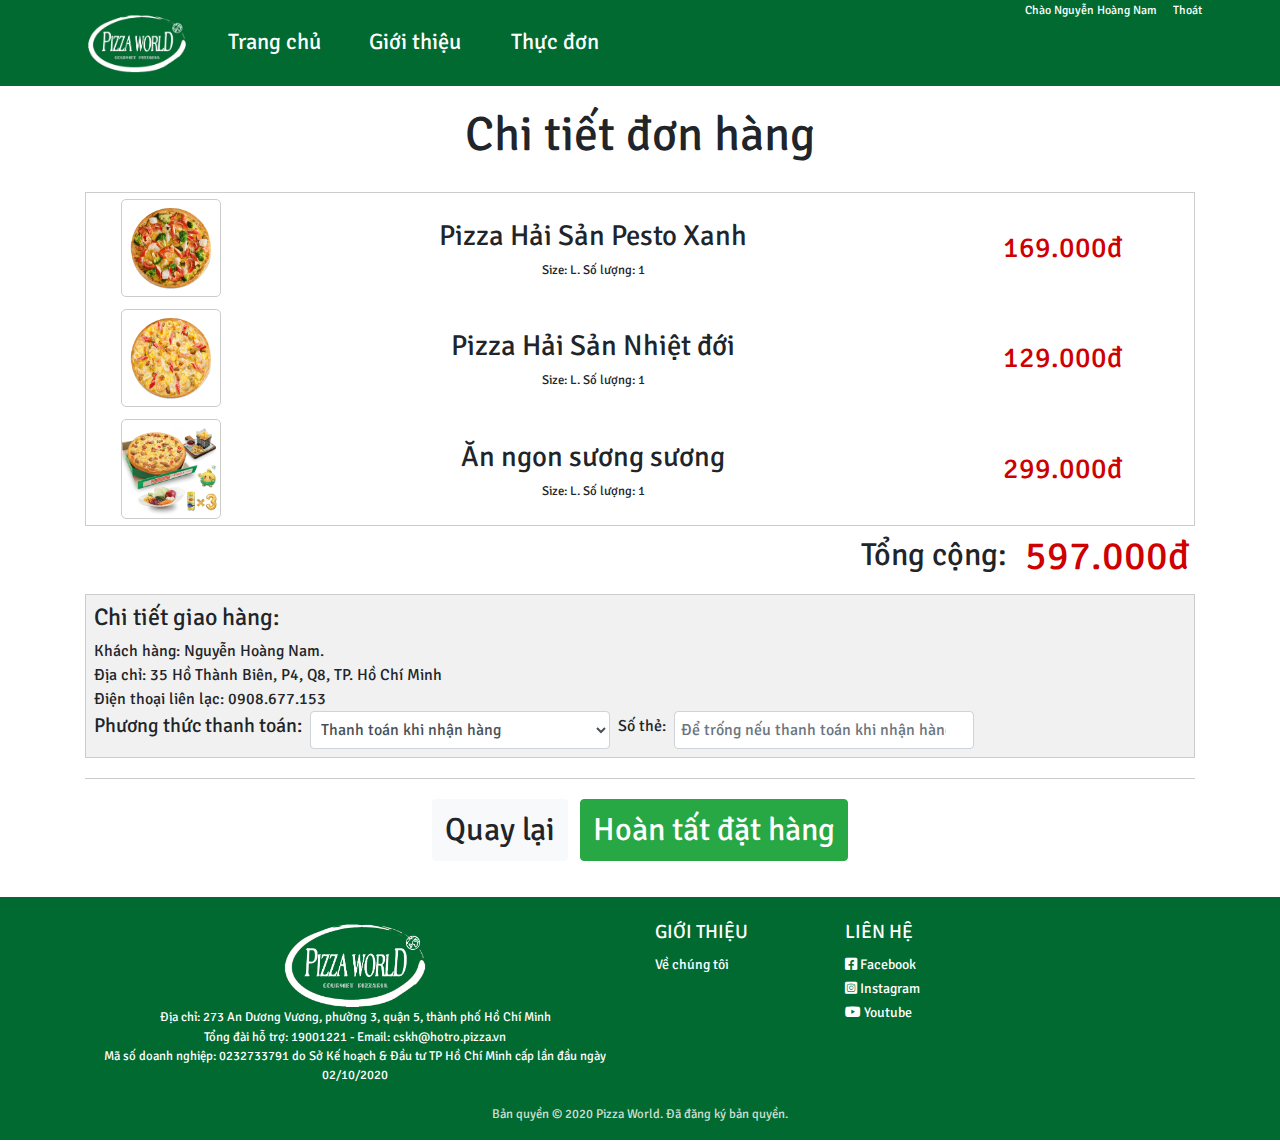
<file: thanhToan.html>
<!DOCTYPE html>
<html lang="en">

<head>
    <meta charset="UTF-8">
    <meta name="viewport" content="width=device-width, initial-scale=1.0">
    <title>Pizza World - Chi tiết đơn hàng</title>
    <link rel="shortcut icon" type="image/png" href="./img/favicon.ico" />
    <link rel="stylesheet" href="./css/fontawesome/css/all.min.css">
    <link rel="stylesheet" href="./css/bootstrap/css/bootstrap.min.css">
    <link rel="stylesheet" href="./css/style.css">
    <link rel="stylesheet" href="./css/chiTietOrder.css">
</head>

<body>
    <!-- NAVBAR -->
    <nav class="navbar navbar-expand-md sticky-top">
        <div class="container">
            <a class="navbar-brand" href="./user-index.html">
                <img src="./img/logo.png" alt="Pizza World" class="navbar-brand-img">
            </a>
            <button class="navbar-toggler navbar-toggler-right" type="button" data-toggle="collapse" data-target="#navb"
                aria-expanded="true">
                <i class="fas fa-bars toggler-icon"></i>
            </button>
            <div id="navb" class="navbar-collapse collapse hide">
                <ul class="navbar-nav">
                    <li class="nav-item active">
                        <a class="nav-link" href="./user-index.html">Trang chủ</a>
                    </li>
                    <li class="nav-item">
                        <a class="nav-link" data-toggle="modal" data-target="#gioiThieu" href="">Giới thiệu</a>
                    </li>
                    <li class="nav-item dropdown">
                        <a class="nav-link" style="cursor: pointer; color: #fff;">Thực đơn</a>
                        <div class="dropdown-menu">
                            <a class="dropdown-item" href="javascript:pizza();">Pizza</a>
                            <a class="dropdown-item" href="javascript:myy();">Mỳ Ý</a>
                            <a class="dropdown-item" href="javascript:salad();">Salad</a>
                            <a class="dropdown-item" href="javascript:giaikhat();">Nước uống</a>
                        </div>
                    </li>
                </ul>

                <ul class="nav navbar-nav ml-auto nav-user">

                    <li class="nav-user-item user-setting">
                        <a href="" class="nav-link nav-user-link">Chào Nguyễn Hoàng Nam</a>
                        <a href="index.html" class="nav-link nav-user-link">Thoát</a>
                    </li>
                    <!-- CART -->
                    <span class="nav-cart dropdown" data-toggle="modal" data-target="#modalCart">
                        <i class="fas fa-shopping-cart"></i>
                    </span>
                    <!-- END CART -->
                </ul>

            </div>
        </div>
    </nav>
    <!-- END NAVBAR -->

    <!-- CONTAINER -->
    <div class="container">
        <h1 class="titleOrder">Chi tiết đơn hàng</h1>
        <div class="grid-product">
            <div class="row product-order">
                <div class="col-2">
                    <img src="./img/pizza0.png" alt="" class="cart-product-img">
                </div>
                <div class="col-7">
                    <span class="cart-product-name">
                        Pizza Hải Sản Pesto Xanh
                    </span>
                    <br>
                    <span class="cart-product-size-quantity">
                        Size: L. Số lượng: <span class="quantity" style="width:34px;">1</span>
                    </span>
                </div>
                <div class="col-3">
                    <span class="cart-product-price">169.000đ</span>
                </div>
            </div>
            <div class="row product-order">
                <div class="col-2">
                    <img src="./img/pizza1.png" alt="" class="cart-product-img">
                </div>
                <div class="col-7">
                    <span class="cart-product-name">
                        Pizza Hải Sản Nhiệt đới
                    </span>
                    <br>
                    <span class="cart-product-size-quantity">
                        Size: L. Số lượng: <span class="quantity" style="width:34px;">1</span>
                    </span>
                </div>
                <div class="col-3">
                    <span class="cart-product-price">129.000đ</span>
                </div>

            </div>

            <div class="row product-order">
                <div class="col-2">
                    <img src="./img/combo0.png" alt="" class="cart-product-img">
                </div>
                <div class="col-7">
                    <span class="cart-product-name">
                        Ăn ngon sương sương
                    </span>
                    <br>
                    <span class="cart-product-size-quantity">
                        Size: L. Số lượng: <span class="quantity" style="width:34px;">1</span>
                    </span>
                </div>
                <div class="col-3">
                    <span class="cart-product-price">299.000đ</span>
                </div>
            </div>
        </div>

        <div class="pricePay">
            <h2 class="price-title">Tổng cộng:</h2>
            <h1 class="price-number" id="price-number">597.000đ</h1>
        </div>

        <div class="infomation">
            <h4 class="infomation-title">Chi tiết giao hàng:</h4>
            <span class="infomation-text">Khách hàng: Nguyễn Hoàng Nam.</span><br>
            <span class="infomation-text">Địa chỉ: 35 Hồ Thành Biên, P4, Q8, TP. Hồ Chí Minh</span><br>
            <span class="infomation-text">Điện thoại liên lạc: 0908.677.153</span><br>
            <div class="selectPay">
                <h5>Phương thức thanh toán:</h5>
                <select class="form-control" id="how-to-pay">
                    <option>Thanh toán khi nhận hàng</option>
                    <option>Thẻ ngân hàng</option>
                </select>
                <label>Số thẻ:</label>
                <input type="number" id="Order-numberCard" class="form-control"
                    placeholder="Để trống nếu thanh toán khi nhận hàng"><br>
                <span class="errorForm" id="errorCard">Không được để trống trường này</span>
            </div>
        </div>

        <div class="buy">
            <button class="btn btn-light" onclick="location.href='./user-index.html'">Quay lại</button>
            <button class="btn btn-success" href="" onclick="xuLyThe();">Hoàn tất đặt hàng</button>
        </div>
        
        <!-- COMBO -->
        <div id="combo" style="display: none;">
            <h1 class="title-product-group">COMBO/KHUYẾN MÃI</h1>
            <div class="row product-list">
                <div class="col-md-6 col-lg-3 col-12">
                    <div class="card">
                        <div class="inner-img">
                            <img class="card-img-top" src="./img/combo0.png">
                        </div>
                        <div class="card-body">
                            <h5 class="card-title">Ăn ngon sương sương</h5>
                            <p class="card-text">Combo ưu đãi 25%, phù hợp cho 2-3 người</p>
                            <span class="cart-price">
                                <span class="card-old-price">350.000đ</span>
                                <span class="card-current-price">299.000đ</span>
                            </span>
                            <button type="button" data-toggle="modal" data-target="#chiTiet"
                                onclick="chiTiet('Ăn ngon sương sương','Combo ưu đãi 25%, phù hợp cho 2-3 người','299','combo0.png');"
                                class="btn btn-success btn-add-to-cart">Thêm vào
                                giỏ hàng</button>
                        </div>
                    </div>
                </div>

                <div class="col-md-6 col-lg-3 col-12">
                    <div class="card">
                        <div class="inner-img">
                            <img class="card-img-top" src="./img/combo1.png">
                        </div>
                        <div class="card-body">
                            <h5 class="card-title">Tiết kiệm 50% Pizza</h5>
                            <p class="card-text">Tiết kiệm 50% Pizza thứ 2 mua kèm nước</p>
                            <span class="cart-price">
                                <span class="card-old-price">320.000đ</span>
                                <span class="card-current-price">297.000đ</span>
                            </span>
                            <button type="button" data-toggle="modal" data-target="#chiTiet"
                                onclick="chiTiet('Tiết kiệm 50% Pizza','Tiết kiệm 50% Pizza thứ 2 mua kèm nước','297','combo1.png');"
                                class="btn btn-success btn-add-to-cart">Thêm vào
                                giỏ hàng</button>
                        </div>
                    </div>
                </div>

                <div class="col-md-6 col-lg-3 col-12">
                    <div class="card">
                        <div class="inner-img">
                            <img class="card-img-top" src="./img/combo2.png">
                        </div>
                        <div class="card-body">
                            <h5 class="card-title">Ăn Ngon Chanh Sả</h5>
                            <p class="card-text">Combo ưu đãi 20%, phù hợp cho 4-6 người</p>
                            <span class="cart-price">
                                <span class="card-old-price">650.000đ</span>
                                <span class="card-current-price">599.000đ</span>
                            </span>
                            <button type="button" data-toggle="modal" data-target="#chiTiet"
                                onclick="chiTiet('Ăn Ngon Chanh Sả','Combo ưu đãi 20%, phù hợp cho 4-6 người','599','combo2.png');"
                                class="btn btn-success btn-add-to-cart">Thêm vào
                                giỏ hàng</button>
                        </div>
                    </div>
                </div>

                <div class="col-md-6 col-lg-3 col-12">
                    <div class="card">
                        <div class="inner-img">
                            <img class="card-img-top" src="./img/combo3.png">
                        </div>
                        <div class="card-body">
                            <h5 class="card-title">Mua 3 Tặng 1</h5>
                            <p class="card-text">Mua 3 Pizza size L, tặng 1 Pizza cùng cỡ</p>
                            <span class="cart-price">
                                <span class="card-old-price">300.000đ</span>
                                <span class="card-current-price">259.000đ</span>
                            </span>
                            <button type="button" data-toggle="modal" data-target="#chiTiet"
                                onclick="chiTiet('Mua 3 Tặng 1','Mua 3 Pizza size L, tặng 1 Pizza cùng cỡ','259','combo3.png');"
                                class="btn btn-success btn-add-to-cart">Thêm vào
                                giỏ hàng</button>
                        </div>
                    </div>
                </div>
            </div>
        </div>
        <!-- END COMBO -->

        <!-- PIZZA -->
        <div id="pizza" style="display: none;">
            <h1 class="title-product-group" id="pizza">PIZZA</h1>
            <div class="row product-list" id="pizza-page-1">
                <div class="col-md-6 col-lg-3 col-12">
                    <div class="card">
                        <div class="inner-img">
                            <img class="card-img-top" src="./img/pizza0.png">
                        </div>
                        <div class="card-body">
                            <h5 class="card-title">Pizza Hải Sản Pesto Xanh</h5>
                            <p class="card-text">Tôm, cua, mực, bông cải xanh và sốt Pesto Xanh</p>
                            <span class="cart-price">
                                <span class="card-old-price">200.000đ</span>
                                <span class="card-current-price">169.000đ</span>
                            </span>
                            <button type="button" data-toggle="modal" data-target="#chiTiet"
                                onclick="chiTiet('Pizza Hải Sản Pesto Xanh','Tôm, cua, mực, bông cải xanh và sốt Pesto Xanh','169','pizza0.png');"
                                class="btn btn-success btn-add-to-cart">Thêm vào
                                giỏ hàng</button>
                        </div>
                    </div>
                </div>

                <div class="col-md-6 col-lg-3 col-12">
                    <div class="card">
                        <div class="inner-img">
                            <img class="card-img-top" src="./img/pizza1.png">
                        </div>
                        <div class="card-body">
                            <h5 class="card-title">Pizza Hải Sản Nhiệt Đới</h5>
                            <p class="card-text">Tôm, nghêu, mực,... với sốt Thousand Island</p>
                            <span class="cart-price">
                                <span class="card-old-price">170.000đ</span>
                                <span class="card-current-price">129.000đ</span>
                            </span>
                            <button type="button" data-toggle="modal" data-target="#chiTiet"
                                onclick="chiTiet('Pizza Hải Sản Nhiệt Đới','Tôm, nghêu, mực,... với sốt Thousand Island','129','pizza1.png');"
                                class="btn btn-success btn-add-to-cart">Thêm vào
                                giỏ hàng</button>
                        </div>
                    </div>
                </div>

                <div class="col-md-6 col-lg-3 col-12">
                    <div class="card">
                        <div class="inner-img">
                            <img class="card-img-top" src="./img/pizza2.png">
                        </div>
                        <div class="card-body">
                            <h5 class="card-title">Pizza Hải Sản Cocktail (Mới)</h5>
                            <p class="card-text">Sốt Thousand Island và vô vàn topping</p>
                            <span class="cart-price">
                                <span class="card-old-price">250.000đ</span>
                                <span class="card-current-price">199.000đ</span>
                            </span>
                            <button type="button" data-toggle="modal" data-target="#chiTiet"
                                onclick="chiTiet('Pizza Hải Sản Cocktail (Mới)','Sốt Thousand Island và vô vàn topping','119','pizza2.png');"
                                class="btn btn-success btn-add-to-cart">Thêm vào
                                giỏ hàng</button>
                        </div>
                    </div>
                </div>

                <div class="col-md-6 col-lg-3 col-12">
                    <div class="card">
                        <div class="inner-img">
                            <img class="card-img-top" src="./img/pizza3.png">
                        </div>
                        <div class="card-body">
                            <h5 class="card-title">Pizza Tôm Cocktail (Mới)</h5>
                            <p class="card-text">Tôm nấm, dứa, cà chua và sốt Thousand Island</p>
                            <span class="cart-price">
                                <span class="card-old-price">200.000đ</span>
                                <span class="card-current-price">159.000đ</span>
                            </span>
                            <button type="button" data-toggle="modal" data-target="#chiTiet"
                                onclick="chiTiet('Pizza Tôm Cocktail (Mới)','Tôm nấm, dứa, cà chua và sốt Thousand Island','159','pizza3.png');"
                                class="btn btn-success btn-add-to-cart">Thêm vào
                                giỏ hàng</button>
                        </div>
                    </div>
                </div>
            </div>
            <div class="row product-list" id="pizza-page-2" style="display: none;">
                <div class="col-md-6 col-lg-3 col-12">
                    <div class="card">
                        <div class="inner-img">
                            <img class="card-img-top" src="./img/pizza4.png">
                        </div>
                        <div class="card-body">
                            <h5 class="card-title">Pizza Aloha</h5>
                            <p class="card-text">Thịt nguội, xúc xích tiêu cay và dứa hòa quyện với sốt Thousand Island
                            </p>
                            <span class="cart-price">
                                <span class="card-old-price">130.000đ</span>
                                <span class="card-current-price">119.000đ</span>
                            </span>
                            <button type="button" data-toggle="modal" data-target="#chiTiet"
                                onclick="chiTiet('Pizza Aloha','Thịt nguội, xúc xích tiêu cay và dứa hòa quyện với sốt Thousand Island','119','pizza4.png');"
                                class="btn btn-success btn-add-to-cart">Thêm vào
                                giỏ hàng</button>
                        </div>
                    </div>
                </div>

                <div class="col-md-6 col-lg-3 col-12">
                    <div class="card">
                        <div class="inner-img">
                            <img class="card-img-top" src="./img/pizza5.png">
                        </div>
                        <div class="card-body">
                            <h5 class="card-title">Pizza Thịt Xông Khói</h5>
                            <p class="card-text">Thịt giăm bông, thịt xông khói và hai loại rau của ớt xanh, cà chua</p>
                            <span class="cart-price">
                                <span class="card-old-price">150.000đ</span>
                                <span class="card-current-price">130.000đ</span>
                            </span>
                            <button type="button" data-toggle="modal" data-target="#chiTiet"
                                onclick="chiTiet('Pizza Thịt Xông Khói','Thịt giăm bông, thịt xông khói và hai loại rau của ớt xanh, cà chua','130','pizza5.png');"
                                class="btn btn-success btn-add-to-cart">Thêm vào
                                giỏ hàng</button>
                        </div>
                    </div>
                </div>

                <div class="col-md-6 col-lg-3 col-12">
                    <div class="card">
                        <div class="inner-img">
                            <img class="card-img-top" src="./img/pizza6.png">
                        </div>
                        <div class="card-body">
                            <h5 class="card-title">Pizza Thịt Nguội</h5>
                            <p class="card-text">Sự kết hợp giữa thịt nguội và bắp ngọt phong cách Canada</p>
                            <span class="cart-price">
                                <span class="card-old-price">190.000đ</span>
                                <span class="card-current-price">169.000đ</span>
                            </span>
                            <button type="button" data-toggle="modal" data-target="#chiTiet"
                                onclick="chiTiet('Pizza Thịt Nguội','Sự kết hợp giữa thịt nguội và bắp ngọt phong cách Canada','169','pizza6.png');"
                                class="btn btn-success btn-add-to-cart">
                                Thêm vào giỏ hàng</button>
                        </div>
                    </div>
                </div>

                <div class="col-md-6 col-lg-3 col-12">
                    <div class="card">
                        <div class="inner-img">
                            <img class="card-img-top" src="./img/pizza7.png">
                        </div>
                        <div class="card-body">
                            <h5 class="card-title">Pizza Gà Nướng 3 Vị</h5>
                            <p class="card-text">Gà nướng, gà bơ tỏi và gà ướp sốt nấm kết hợp với rau xanh</p>
                            <span class="cart-price">
                                <span class="card-old-price">170.000đ</span>
                                <span class="card-current-price">129.000đ</span>
                            </span>
                            <button type="button" data-toggle="modal" data-target="#chiTiet"
                                onclick="chiTiet('Pizza Gà Nướng 3 Vị','Gà nướng, gà bơ tỏi và gà ướp sốt nấm kết hợp với rau xanh','129','pizza7.png');"
                                class="btn btn-success btn-add-to-cart">
                                Thêm vào giỏ hàng</button>
                        </div>
                    </div>
                </div>
            </div>
            <!-- PAGE BREAK -->
            <div class="col-12">
                <ul class="page-list">
                    <li class="page-item">
                        <button class="btn btn-page" onclick="pizza1();"><i class="fas fa-chevron-left"></i></button>
                    </li>
                    <li class="page-item">
                        <button class="btn btn-page select-page" id="btn-page1" onclick="pizza1();">1</button>
                    </li>
                    <li class="page-item">
                        <button class="btn btn-page" id="btn-page2" onclick="pizza2();">2</button>
                    </li>
                    <li class="page-item">
                        <button class="btn btn-page" onclick="pizza2();"><i class="fas fa-chevron-right"></i></button>
                    </li>
                </ul>
            </div>
        </div>
        <!-- END PIZZA -->

        <!-- MY Y -->
        <div id="myy" style="display: none;">
            <h1 class="title-product-group" id="myy">MỲ Ý</h1>
            <div class="row product-list">
                <div class="col-md-6 col-lg-3 col-12">
                    <div class="card">
                        <div class="inner-img">
                            <img class="card-img-top" src="./img/myy0.png">
                        </div>
                        <div class="card-body">
                            <h5 class="card-title">Mỳ Ý Cay Hải Sản</h5>
                            <p class="card-text">Mỳ Ý rán với các loại hải sản tươi ngon cùng ớt và tỏi</p>
                            <span class="cart-price">
                                <span class="card-old-price">150.000đ</span>
                                <span class="card-current-price">129.000đ</span>
                            </span>
                            <button type="button" data-toggle="modal" data-target="#chiTiet"
                                onclick="chiTiet('Mỳ Ý Cay Hải Sản','Mỳ Ý rán với các loại hải sản tươi ngon cùng ớt và tỏi','129','myy0.png');"
                                class="btn btn-success btn-add-to-cart">Thêm vào
                                giỏ hàng</button>
                        </div>
                    </div>
                </div>

                <div class="col-md-6 col-lg-3 col-12">
                    <div class="card">
                        <div class="inner-img">
                            <img class="card-img-top" src="./img/myy1.png">
                        </div>
                        <div class="card-body">
                            <h5 class="card-title">Mỳ Ý Tôm Sốt Cà Chua</h5>
                            <p class="card-text">Sự tươi ngon của tôm kết hợp với sốt kem cà chua</p>
                            <span class="cart-price">
                                <span class="card-old-price">150.000đ</span>
                                <span class="card-current-price">129.000đ</span>
                            </span>
                            <button type="button" data-toggle="modal" data-target="#chiTiet"
                                onclick="chiTiet('Mỳ Ý Tôm Sốt Cà Chua','Sự tươi ngon của tôm kết hợp với sốt kem cà chua','129','myy1.png');"
                                class="btn btn-success btn-add-to-cart">Thêm vào
                                giỏ hàng</button>
                        </div>
                    </div>
                </div>

                <div class="col-md-6 col-lg-3 col-12">
                    <div class="card">
                        <div class="inner-img">
                            <img class="card-img-top" src="./img/myy2.png">
                        </div>
                        <div class="card-body">
                            <h5 class="card-title">Mỳ Ý Thịt Bò Băm</h5>
                            <p class="card-text">Sốt thịt bò bằm đặc trưng kết hợp cùng mỳ Ý tạo nên hương vị đặc trưng
                            </p>
                            <span class="cart-price">
                                <span class="card-old-price">150.000đ</span>
                                <span class="card-current-price">129.000đ</span>
                            </span>
                            <button type="button" data-toggle="modal" data-target="#chiTiet"
                                onclick="chiTiet('Mỳ Ý Thịt Bò Băm','Sốt thịt bò bằm đặc trưng kết hợp cùng mỳ Ý tạo nên hương vị đặc trưng','129','myy2.png');"
                                class="btn btn-success btn-add-to-cart">Thêm vào
                                giỏ hàng</button>
                        </div>
                    </div>
                </div>

                <div class="col-md-6 col-lg-3 col-12">
                    <div class="card">
                        <div class="inner-img">
                            <img class="card-img-top" src="./img/myy3.png">
                        </div>
                        <div class="card-body">
                            <h5 class="card-title">Mỳ Ý Cay Xúc Xích</h5>
                            <p class="card-text">Mỳ Ý rán với xúc xích cay, thảo mộc, ngò gai, cùng nước sốt đậm đà</p>
                            <span class="cart-price">
                                <span class="card-old-price">130.000đ</span>
                                <span class="card-current-price">109.000đ</span>
                            </span>
                            <button type="button" data-toggle="modal" data-target="#chiTiet"
                                onclick="chiTiet('Mỳ Ý Cay Xúc Xích','Mỳ Ý rán với xúc xích cay, thảo mộc, ngò gai, cùng nước sốt đậm đà','109','myy3.png');"
                                class="btn btn-success btn-add-to-cart">Thêm vào
                                giỏ hàng</button>
                        </div>
                    </div>
                </div>
            </div>
        </div>
        <!-- END MY Y -->

        <!-- SALAD -->
        <div id="salad" style="display: none;">
            <h1 class="title-product-group" id="salad">SALAD</h1>
            <div class="row product-list">
                <div class="col-md-6 col-lg-3 col-12">
                    <div class="card">
                        <div class="inner-img">
                            <img class="card-img-top" src="./img/salad0.png">
                        </div>
                        <div class="card-body">
                            <h5 class="card-title">Salad Đặc Sắc</h5>
                            <p class="card-text">Rau củ và sốt Salad đặc biệt</p>
                            <span class="cart-price">
                                <span class="card-old-price">99.000đ</span>
                                <span class="card-current-price">69.000đ</span>
                            </span>
                            <button type="button" data-toggle="modal" data-target="#chiTiet"
                                onclick="chiTiet('Salad Đặc Sắc','Rau củ và sốt Salad đặc biệt','69','salad0.png');"
                                class="btn btn-success btn-add-to-cart">Thêm vào
                                giỏ hàng</button>
                        </div>
                    </div>
                </div>

                <div class="col-md-6 col-lg-3 col-12">
                    <div class="card">
                        <div class="inner-img">
                            <img class="card-img-top" src="./img/salad1.png">
                        </div>
                        <div class="card-body">
                            <h5 class="card-title">Salad Trộn Ceasar</h5>
                            <p class="card-text">Rau tươi trộn với sốt Caesar</p>
                            <span class="cart-price">
                                <span class="card-old-price">90.000đ</span>
                                <span class="card-current-price">69.000đ</span>
                            </span>
                            <button type="button" data-toggle="modal" data-target="#chiTiet"
                                onclick="chiTiet('Salad Trộn Ceasar','Rau tươi trộn với sốt Caesar','69','salad1.png');"
                                class="btn btn-success btn-add-to-cart">Thêm vào
                                giỏ hàng</button>
                        </div>
                    </div>
                </div>

                <div class="col-md-6 col-lg-3 col-12">
                    <div class="card">
                        <div class="inner-img">
                            <img class="card-img-top" src="./img/salad2.png">
                        </div>
                        <div class="card-body">
                            <h5 class="card-title">Salad Trộn Dầu Giấm</h5>
                            <p class="card-text">Rau với sốt dầu giấm</p>
                            <span class="cart-price">
                                <span class="card-old-price">70.000đ</span>
                                <span class="card-current-price">59.000đ</span>
                            </span>
                            <button type="button" data-toggle="modal" data-target="#chiTiet"
                                onclick="chiTiet('Salad Trộn Dầu Giấm','Rau với sốt dầu giấm','59','salad2.png');"
                                class="btn btn-success btn-add-to-cart">Thêm vào
                                giỏ hàng</button>
                        </div>
                    </div>
                </div>
            </div>
        </div>
        <!-- END SALAD -->

        <!-- DRINK -->
        <div id="giaikhat" style="display: none;">
            <h1 class="title-product-group" id="giaikhat">Nước uống</h1>
            <div class="row product-list">
                <div class="col-md-6 col-lg-3 col-12">
                    <div class="card">
                        <div class="inner-img">
                            <img class="card-img-top" src="./img/douong0.jpeg">
                        </div>
                        <div class="card-body">
                            <h5 class="card-title">Pepsi Lon</h5>
                            <p class="card-text">Pepsi Lon</p>
                            <span class="cart-price">
                                <span class="card-old-price">29.000đ</span>
                                <span class="card-current-price">29.000đ</span>
                            </span>
                            <button type="button" data-toggle="modal" data-target="#chiTiet"
                                onclick="chiTiet('Pepsi Lon','Pepsi Lon','29','douong0.jpeg');"
                                class="btn btn-success btn-add-to-cart">Thêm vào
                                giỏ hàng</button>
                        </div>
                    </div>
                </div>

                <div class="col-md-6 col-lg-3 col-12">
                    <div class="card">
                        <div class="inner-img">
                            <img class="card-img-top" src="./img/douong1.jpeg">
                        </div>
                        <div class="card-body">
                            <h5 class="card-title">Pepsi Chai 1,5l</h5>
                            <p class="card-text">Pepsi chai 1,5l</p>
                            <span class="cart-price">
                                <span class="card-old-price">39.000đ</span>
                                <span class="card-current-price">39.000đ</span>
                            </span>
                            <button type="button" data-toggle="modal" data-target="#chiTiet"
                                onclick="chiTiet('Pepsi Chai 1,5l','Pepsi Chai 1,5l','39','douong1.jpeg');"
                                class="btn btn-success btn-add-to-cart">Thêm vào
                                giỏ hàng</button>
                        </div>
                    </div>
                </div>

                <div class="col-md-6 col-lg-3 col-12">
                    <div class="card">
                        <div class="inner-img">
                            <img class="card-img-top" src="./img/douong2.jpeg">
                        </div>
                        <div class="card-body">
                            <h5 class="card-title">7 Up Lon</h5>
                            <p class="card-text">7 Up Lon</p>
                            <span class="cart-price">
                                <span class="card-old-price">29.000đ</span>
                                <span class="card-current-price">29.000đ</span>
                            </span>
                            <button type="button" data-toggle="modal" data-target="#chiTiet"
                                onclick="chiTiet('7 Up Lon','7 Up Lon','29','douong2.jpeg');"
                                class="btn btn-success btn-add-to-cart">Thêm vào
                                giỏ hàng</button>
                        </div>
                    </div>
                </div>

                <div class="col-md-6 col-lg-3 col-12">
                    <div class="card">
                        <div class="inner-img">
                            <img class="card-img-top" src="./img/douong3.jpeg">
                        </div>
                        <div class="card-body">
                            <h5 class="card-title">7 Up Chai 1,5l</h5>
                            <p class="card-text">7 Up Chai 1,5l</p>
                            <span class="cart-price">
                                <span class="card-old-price">39.000đ</span>
                                <span class="card-current-price">39.000đ</span>
                            </span>
                            <button type="button" data-toggle="modal" data-target="#chiTiet"
                                onclick="chiTiet('7 Up Chai 1,5l','7 Up Chai 1,5l','39','douong3.jpeg');"
                                class="btn btn-success btn-add-to-cart">Thêm vào giỏ hàng</button>
                        </div>
                    </div>
                </div>

            </div>
        </div>
        <!-- END DRINK -->
    </div>
    <!-- END CONTAINER -->


    <!-- FOOTER -->
    <footer class="page-footer font-small footer-content">
        <div class="container text-center text-md-left">
            <div class="row">
                <div class="footer-logo col-md-6 mt-md-0 mt-3">
                    <a href="./user-index.html" style="text-decoration: none;">
                        <img src="./img/logo.png" alt="" class="footer-img">
                    </a>
                    <div class="footer-address">
                        Địa chỉ: 273 An Dương Vương, phường 3, quận 5, thành phố Hồ Chí Minh <br>
                        Tổng đài hỗ trợ: 19001221 - Email: cskh@hotro.pizza.vn <br>
                        Mã số doanh nghiệp: 0232733791 do Sở Kế hoạch & Đầu tư TP Hồ Chí Minh cấp lần đầu ngày
                        02/10/2020
                    </div>
                </div>
                <hr class="clearfix w-100 d-md-none pb-3">
                <div class="col-md-2 mb-md-0 mb-3">
                    <h3 class="text-uppercase">Giới thiệu</h3>
                    <ul class="footer-list list-unstyled">
                        <li>
                            <a data-toggle="modal" data-target="#gioiThieu" href="">Về chúng tôi</a>
                        </li>
                </div>
                <div class="col-md-2 mb-md-0 mb-3">
                    <h3 class="text-uppercase">Liên hệ</h3>
                    <ul class="footer-list list-unstyled">
                        <li>
                            <a href="https://www.facebook.com.vn">
                                <i class="fab fa-facebook-square"></i>
                                Facebook
                            </a>
                        </li>
                        <li>
                            <a href="https://instagram.com.vn">
                                <i class="fab fa-instagram-square"></i>
                                Instagram
                            </a>
                        </li>
                        <li>
                            <a href="https://www.youtube.com.vn">
                                <i class="fab fa-youtube"></i>
                                Youtube
                            </a>
                        </li>
                    </ul>
                </div>
            </div>
        </div>
        <div class="footer-lincense footer-copyright text-center py-3">Bản quyền © 2020 Pizza World. Đã đăng ký bản
            quyền.</div>
    </footer>
    <!-- END FOOOTER -->

    <!-- MODAL CART SHOPPING -->
    <div class="modal fade" id="modalCart" tabindex="-1" role="dialog" aria-labelledby="exampleModalLabel"
        aria-hidden="true">
        <div class="modal-dialog" role="document">
            <div class="modal-content">
                <!--Header-->
                <div class="modal-header">
                    <h4 class="modal-title" id="myModalLabel">Giỏ hàng</h4>
                    <button type="button" class="close" data-dismiss="modal" aria-label="Close">
                        <span aria-hidden="true">&times;</span>
                    </button>
                </div>
                <!--Body-->
                <div class="modal-body">
                    <!-- product -->
                    <div class="row product-row">
                        <div class="col-2">
                            <img src="./img/pizza0.png" alt="" class="cart-product-img">
                        </div>
                        <div class="col-5">
                            <span class="cart-product-name">
                                Pizza Hải Sản Pesto Xanh
                            </span>
                            <br>
                            <span class="cart-product-size-quantity">
                                Size: XL. Số lượng: <input class="quantity" min="1" max="10" name="quantity" value="1"
                                    type="number" style="width:34px;">
                            </span>
                        </div>
                        <div class="col-3">
                            <span class="cart-product-price">169.000đ</span>
                        </div>
                        <div class="col-2">
                            <button class="btn btn-danger" type="button">Xóa</button>
                        </div>
                    </div>
                    <!-- end product -->

                    <!-- product -->
                    <div class="row product-row">
                        <div class="col-2">
                            <img src="./img/pizza1.png" alt="" class="cart-product-img">
                        </div>
                        <div class="col-5">
                            <span class="cart-product-name">
                                Pizza Hải Sản Nhiệt đới
                            </span>
                            <br>
                            <span class="cart-product-size-quantity">
                                Size: L. Số lượng: <input class="quantity" min="1" max="10" name="quantity" value="1"
                                    type="number" style="width:34px;">
                            </span>
                        </div>
                        <div class="col-3">
                            <span class="cart-product-price">129.000đ</span>
                        </div>
                        <div class="col-2">
                            <button class="btn btn-danger" type="button">Xóa</button>
                        </div>
                    </div>
                    <!-- end product -->

                    <!-- product -->
                    <div class="row product-row">
                        <div class="col-2">
                            <img src="./img/combo0.png" alt="" class="cart-product-img">
                        </div>
                        <div class="col-5">
                            <span class="cart-product-name">
                                Ăn ngon sương sương
                            </span>
                            <br>
                            <span class="cart-product-size-quantity">
                                Size: Combo. Số lượng: <input class="quantity" min="1" max="10" name="quantity"
                                    value="1" type="number" style="width:34px;">
                            </span>
                        </div>
                        <div class="col-3">
                            <span class="cart-product-price">299.000đ</span>
                        </div>
                        <div class="col-2">
                            <button class="btn btn-danger" type="button">Xóa</button>
                        </div>
                    </div>
                    <!-- end product -->
                </div>
                <!--Footer-->
                <div class="modal-footer">
                    <button type="button" class="btn btn-outline-primary" data-dismiss="modal">Đóng</button>
                    <a class="btn btn-success" data-toggle="modal" data-target="#giaoHang" href="" data-dismiss="modal"
                        aria-label="Close">Mua ngay</a>
                </div>
            </div>
        </div>
    </div>
    <!-- END MODAL CART SHOPPING -->


    <!-- MODAL ORDER -->
    <!-- MODAL FORM LOGIN -->
    <div class="modal fade" id="giaoHang" tabindex="-1" role="dialog" aria-labelledby="myModalLabel" aria-hidden="true">
        <div class="modal-dialog" role="document">
            <div class="modal-content">
                <div class="modal-header text-center">
                    <h4 class="modal-title w-100 font-weight-bold">Đặt hàng</h4>
                    <button type="button" class="close" data-dismiss="modal" aria-label="Close">
                        <span aria-hidden="true">&times;</span>
                    </button>
                </div>
                <div class="modal-body mx-3">
                    <div class="md-form mb-2">
                        <i class="fas fa-phone prefix grey-text"></i>
                        <label>Nhập số điện thoại nhận hàng</label>
                        <input type="number" id="Order-phone" class="form-control ">
                        <span class="errorForm" id="errorPhone">SĐT không hợp lệ!</span>
                    </div>
                    <input type="radio" id="currentAddress" name="addressSelect" checked="checked"
                        value="currentAddress">
                    Dùng địa chỉ của tài khoản <br>
                    <input type="radio" id="newAddress" name="addressSelect" value="newAddress"
                        onclick="hienFormDiaChi();">
                    Nhập địa chỉ mới
                    <div class="md-form mb-4" id="form-address">
                        <i class="fas fa-map-marker-alt prefix grey-text"></i>
                        <label>Địa chỉ nhận hàng</label>
                        <input type="text" id="Order-Address" class="form-control"
                            placeholder="Để trống nếu dùng địa chỉ của tài khoản">
                        <span class="errorForm" id="errorAddress">Không được để trống trường này</span>
                    </div>
                </div>
                <div class="modal-footer d-flex justify-content-center">
                    <button class="modal-link" onclick="datHang();">Tiến hành đặt hàng</button>
                </div>
            </div>
        </div>
    </div>
    <!-- END MODAL FORM LOGIN -->
    <!-- END MODAL ORDER -->

    <!-- MODAL INTRODUCE -->
    <div class="modal" tabindex="-1" role="dialog" id="gioiThieu">
        <div class="modal-dialog" role="document">
            <div class="modal-content">
                <div class="modal-header">
                    <h5 class="modal-title">Giới thiệu</h5>
                    <button type="button" class="close" data-dismiss="modal" aria-label="Close">
                        <span aria-hidden="true">&times;</span>
                    </button>
                </div>
                <div class="modal-body">
                    <p>Pizza World là chuỗi nhà hàng pizza được yêu thích và lớn nhất thế giới, trực thuộc tập đoàn SGU!
                        (www.SGU.com). Pizza World tự hào hiện diện tại 100 quốc gia trên khắp thế giới từ tháng 10 năm
                        2020.</p>
                    <p>Sự kiện này đánh dấu một cột mốc ý nghĩa để minh chứng cho sự cam kết của nhãn hàng về chất lượng
                        pizza hảo
                        hạng và phong cách phục vụ chuyên nghiệp.</p>
                    <p>Pizza World có mặt tại Việt Nam từ năm 2020 với 100% vốn SGU; và hiện đã phát triển hơn 50 nhà
                        hàng với
                        trên 3.000 nhân viên.</p>
                    <p>Pizza World Việt Nam - nơi bạn được thỏa sức thể hiện chính mình với cơ hội hấp dẫn để phát triển
                        cá nhân lẫn
                        nghề nghiệp toàn diện!</p>
                    <p>Chúng tôi tân tâm mang đến một môi trường làm việc thân thiện và chuyên nghiệp cho từng nhân
                        viên, nỗ lực
                        hoàn thiện giá trị “Cùng nhau hướng đến một Pizza World TUYỆT VỜI!”</p>
                    <div style="display: flex; justify-content: center;">
                        <img src="./img/mapPizza.png" alt="Bản đồ chi nhánh" style="width:70%;">
                    </div>
                </div>
                <div class="modal-footer">
                    <button type="button" class="btn btn-secondary" data-dismiss="modal">Đóng</button>
                </div>
            </div>
        </div>
    </div>
    <!-- END MODAL INTRODUCE -->

    <script src="./js/jquery-3.2.1.slim.min.js"></script>
    <script src="./js/popper.min.js"></script>
    <script src="./css/bootstrap/js/bootstrap.min.js"></script>
    <script src="./js/main.js"></script>
</body>

</html>
</file>
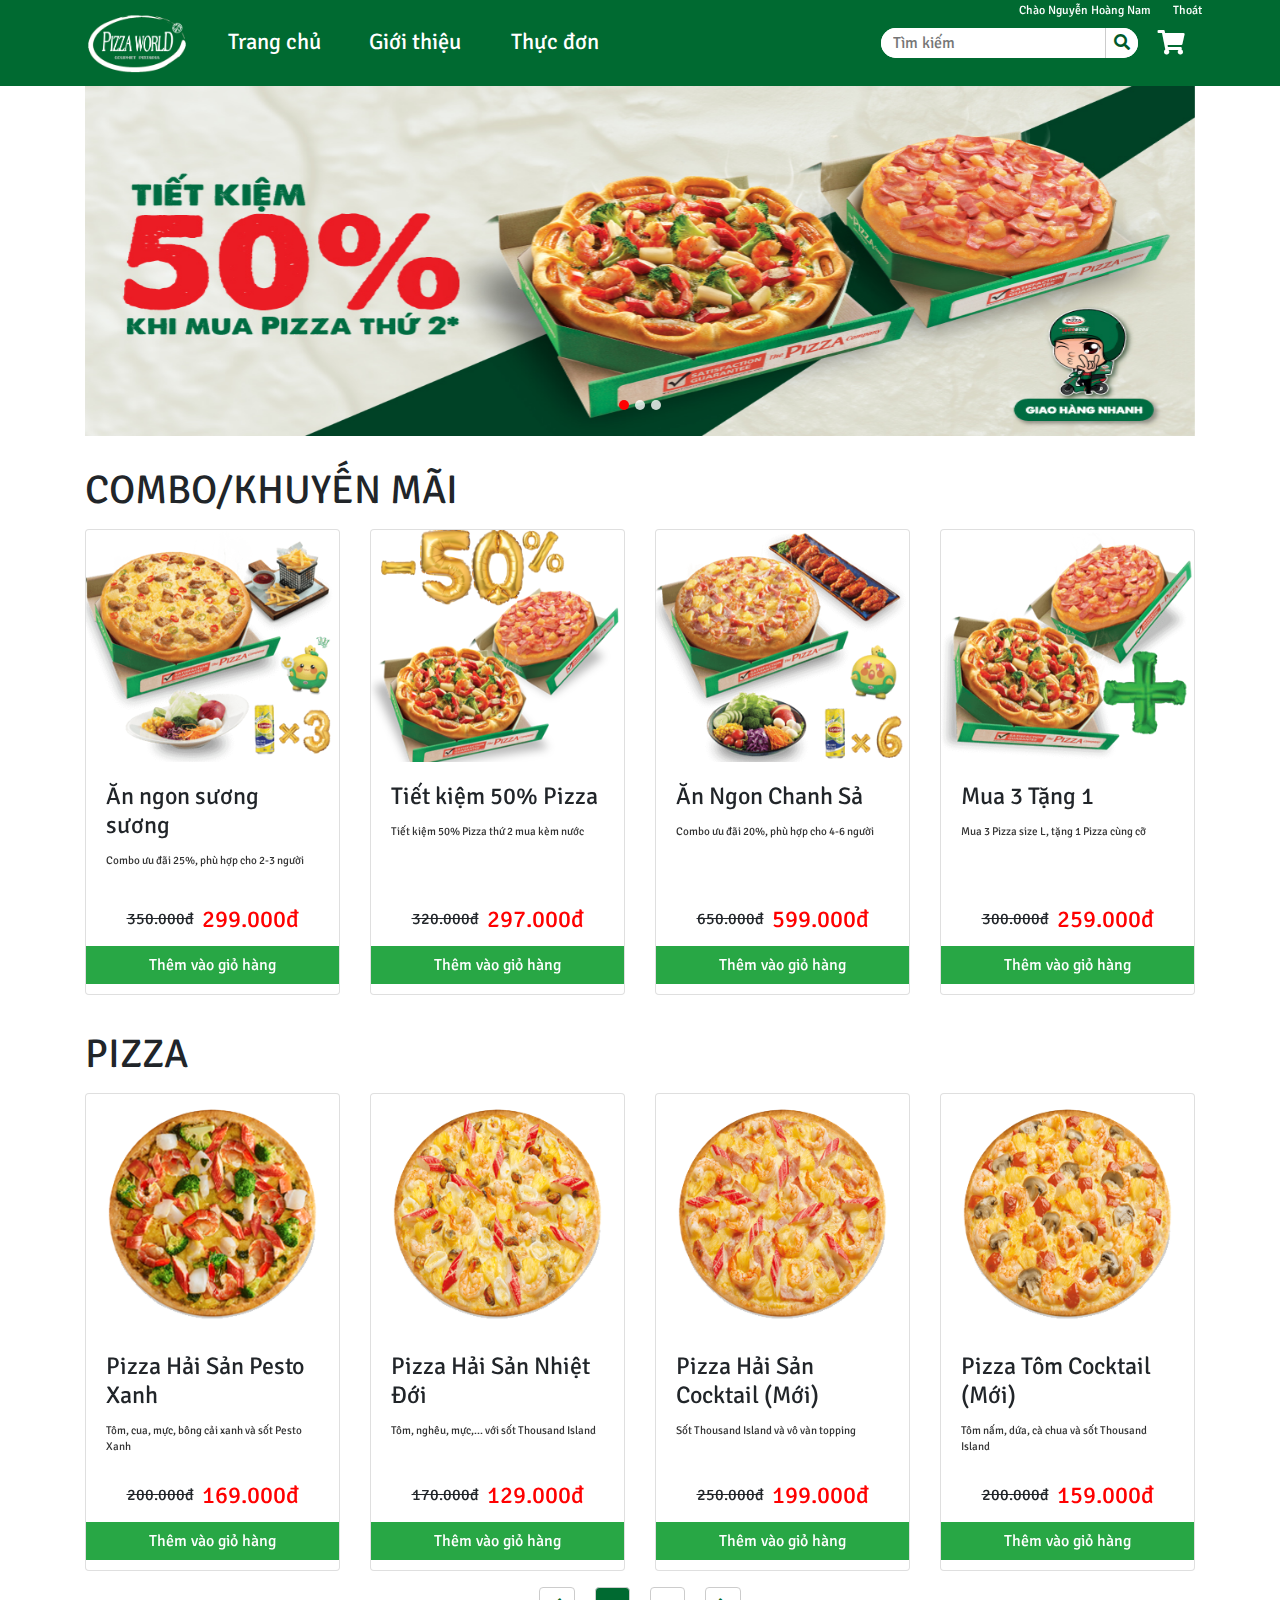
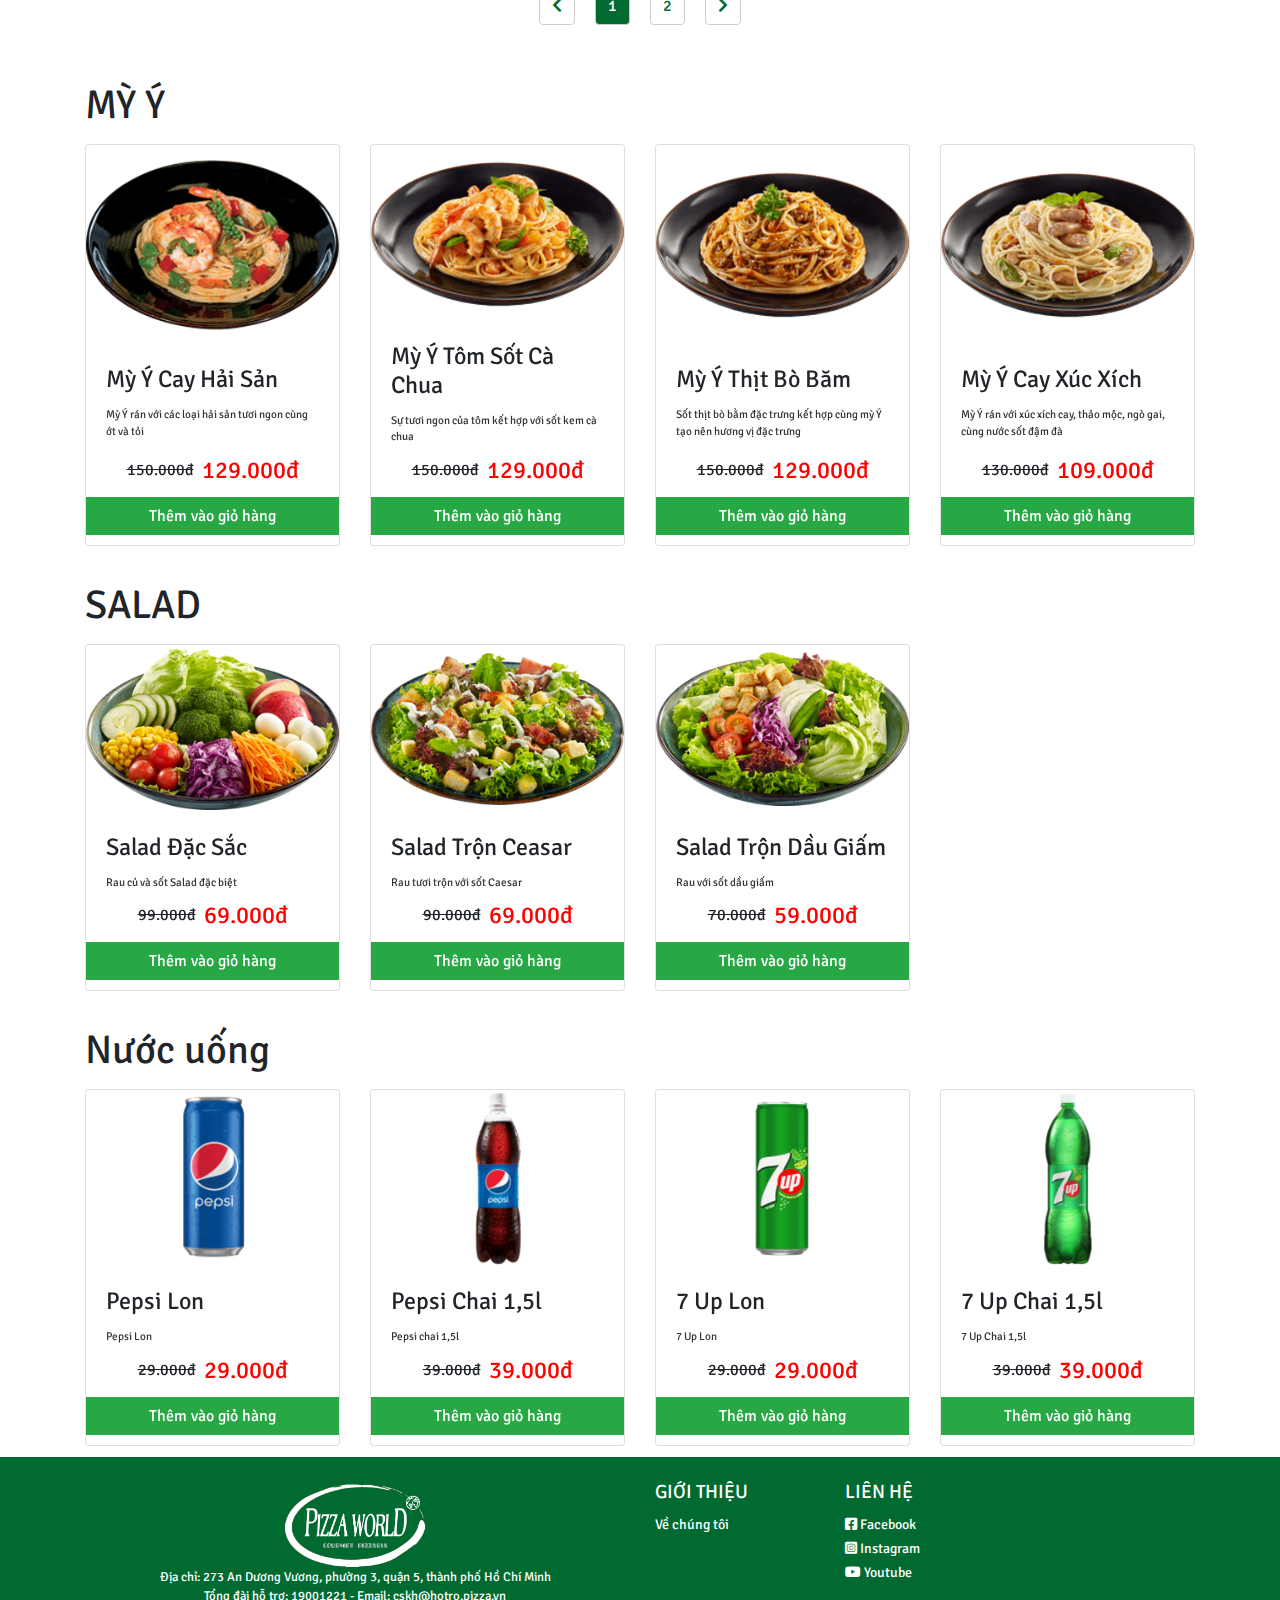
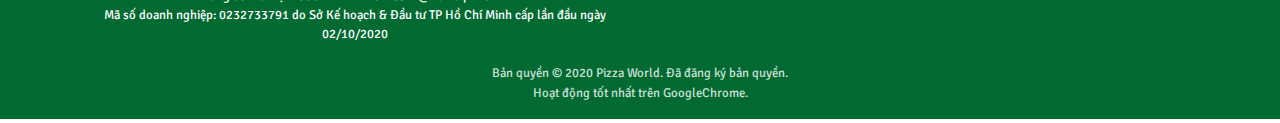
<file: user-index.html>
<!DOCTYPE html>
<html lang="en">

<head>
    <meta charset="UTF-8">
    <meta name="viewport" content="width=device-width, initial-scale=1.0">
    <title>Pizza World - Trang chủ</title>
    <link rel="shortcut icon" type="image/png" href="./img/favicon.ico" />
    <link rel="stylesheet" href="./css/fontawesome/css/all.min.css">
    <link rel="stylesheet" href="./css/bootstrap/css/bootstrap.min.css">
    <link rel="stylesheet" href="./css/style.css">
</head>

<body>
    <!-- NAVBAR -->
    <nav class="navbar navbar-expand-md sticky-top">
        <div class="container">
            <a class="navbar-brand" href="./user-index.html">
                <img src="./img/logo.png" alt="Pizza World" class="navbar-brand-img">
            </a>
            <button class="navbar-toggler navbar-toggler-right" type="button" data-toggle="collapse" data-target="#navb"
                aria-expanded="true">
                <i class="fas fa-bars toggler-icon"></i>
            </button>
            <div id="navb" class="navbar-collapse collapse hide">
                <ul class="navbar-nav">
                    <li class="nav-item active">
                        <a class="nav-link" href="./user-index.html">Trang chủ</a>
                    </li>
                    <li class="nav-item">
                        <a class="nav-link" data-toggle="modal" data-target="#gioiThieu" href="">Giới thiệu</a>
                    </li>
                    <li class="nav-item dropdown">
                        <a class="nav-link" style="cursor: pointer; color: #fff;">Thực đơn</a>
                        <div class="dropdown-menu">
                            <a class="dropdown-item" href="javascript:pizza();">Pizza</a>
                            <a class="dropdown-item" href="javascript:myy();">Mỳ Ý</a>
                            <a class="dropdown-item" href="javascript:salad();">Salad</a>
                            <a class="dropdown-item" href="javascript:giaikhat();">Nước uống</a>
                        </div>
                    </li>
                </ul>

                <ul class="nav navbar-nav ml-auto nav-user">
                    <li class="nav-user-item">
                        <!-- Search form -->
                        <div class="navbar-search">
                            <input type="text" class="navbar-search-input" placeholder="Tìm kiếm" id="searchInput">
                            <button class="navbar-search-btn" id="searchNow" onclick="timKiem();">
                                <i class="fas fa-search navbar-search-icon"></i>
                            </button>
                        </div>
                    </li>
                    <li class="nav-user-item user-setting">
                        <a href="./daMua.html" class="nav-link nav-user-link">Chào Nguyễn Hoàng Nam &nbsp;</a>
                        <a href="index.html" class="nav-link nav-user-link">Thoát</a>
                    </li>
                    <!-- CART -->
                    <span class="nav-cart dropdown" data-toggle="modal" data-target="#modalCart">
                        <i class="fas fa-shopping-cart"></i>
                    </span>
                    <!-- END CART -->
                </ul>

            </div>
        </div>
    </nav>
    <!-- END NAVBAR -->

    <!-- CONTAINER -->
    <div class="container">
        <!-- CAROUSEL -->
        <div id="carouselExampleIndicators" class="carousel slide" data-ride="carousel" data-interval="3000"
            data-pause="click">
            <ol class="carousel-indicators">
                <li data-target="#carouselExampleIndicators" data-slide-to="0" class="active"></li>
                <li data-target="#carouselExampleIndicators" data-slide-to="1"></li>
                <li data-target="#carouselExampleIndicators" data-slide-to="2"></li>
            </ol>
            <div class="carousel-inner">
                <div class="carousel-item active">
                    <img class="d-block w-100" src="./img/banner0.jpeg" alt="First slide">
                </div>
                <div class="carousel-item">
                    <img class="d-block w-100" src="./img/banner1.jpeg" alt="Second slide">
                </div>
                <div class="carousel-item">
                    <img class="d-block w-100" src="./img/banner2.jpeg" alt="Third slide">
                </div>
            </div>
        </div>
        <!-- END CAROUSEL -->

        <!--    ============================
                        SEARCH CONTENT
                ============================ -->
        <div class="search-content" id="search-content">
            <!-- FILTER -->
            <div class="row search-filter">
                <div class="row col-md-10">
                    <div class="col-md-4">
                        <span class="search-filter-label">Loại:</span>
                        <select class="form-search-filter" name="select-food" id="select-food">
                            <option value="all">Tất cả</option>
                            <option value="combo">Combo</option>
                            <option value="pizza">Pizza</option>
                            <option value="myy">Mỳ Ý</option>
                            <option value="salad">Salad</option>
                            <option value="giaikhat">Nước uống</option>
                        </select>
                    </div>

                    <div class="row col-md-4">
                        <span class="search-filter-label col-2">Giá:</span>
                        <input type="number" id="filter-min-price" min=0 class="form-search-filter col-5"
                            placeholder="Từ...">
                        <input type="number" id="filter-max-price" min=0 class="form-search-filter col-5"
                            placeholder="Đến...">
                    </div>

                    <div class="col-md-4">
                        <span class="search-filter-label col-2">Sắp xếp:</span>
                        <select class="form-search-filter" name="select-sort" id="select-sort">
                            <option value="LowToHeight">Giá: Thấp tới cao</option>
                            <option value="HeightToLow">Giá: Cao tới thấp</option>
                        </select>

                    </div>

                    <button class="btn btn-success" id="btn-search-filter" onclick="timKiemNangCao();">
                        <i class="fas fa-search">
                        </i>
                    </button>

                </div>

            </div>

            <!-- RESUL SEARCH -->
            <!-- RESUL SEARCH -->
            <div id="search-result">
                <div class="row">
                    <div class="col-md-6">
                        Số kết quả phù hợp:&nbsp;
                        <span id="number-of-result">0</span>
                    </div>
                </div>
                <!-- PAGE BREAK -->
                <div class="col-12" class="search-break-page">
                    <ul class="page-list">
                        <li class="page-item">
                            <button class="btn btn-page" onclick="search1();"><i
                                    class="fas fa-chevron-left"></i></button>
                        </li>
                        <li class="page-item">
                            <button class="btn btn-page select-page" id="btn-search-page1-1"
                                onclick="search1();">1</button>
                        </li>
                        <li class="page-item">
                            <button class="btn btn-page" id="btn-search-page2-1" onclick="search2();">2</button>
                        </li>
                        <li class="page-item">
                            <button class="btn btn-page" onclick="search2();"><i
                                    class="fas fa-chevron-right"></i></button>
                        </li>
                    </ul>
                </div>
                <div class="row product-list" id="result-search1">
                    <!-- Đổ JS -->
                </div>
                <div class="row product-list" id="result-search2">
                    <!-- Đổ JS -->
                </div>
                <!-- PAGE BREAK -->
                <div class="col-12" class="search-break-page">
                    <ul class="page-list">
                        <li class="page-item">
                            <button class="btn btn-page" onclick="search1();"><i
                                    class="fas fa-chevron-left"></i></button>
                        </li>
                        <li class="page-item">
                            <button class="btn btn-page select-page" id="btn-search-page1"
                                onclick="search1();">1</button>
                        </li>
                        <li class="page-item">
                            <button class="btn btn-page" id="btn-search-page2" onclick="search2();">2</button>
                        </li>
                        <li class="page-item">
                            <button class="btn btn-page" onclick="search2();"><i
                                    class="fas fa-chevron-right"></i></button>
                        </li>
                    </ul>
                </div>
            </div>
        </div>
        <!--    ============================
                                SEARCH CONTENT
                        ============================ -->

        <!-- COMBO -->
        <div id="combo">
            <h1 class="title-product-group">COMBO/KHUYẾN MÃI</h1>
            <div class="row product-list">
                <div class="col-md-6 col-lg-3 col-12">
                    <div class="card">
                        <div class="inner-img">
                            <img class="card-img-top" src="./img/combo0.png">
                        </div>
                        <div class="card-body">
                            <h5 class="card-title">Ăn ngon sương sương</h5>
                            <p class="card-text">Combo ưu đãi 25%, phù hợp cho 2-3 người</p>
                            <span class="cart-price">
                                <span class="card-old-price">350.000đ</span>
                                <span class="card-current-price">299.000đ</span>
                            </span>
                            <button type="button" data-toggle="modal" data-target="#chiTiet"
                                onclick="chiTiet('Ăn ngon sương sương','Combo ưu đãi 25%, phù hợp cho 2-3 người','299','combo0.png');"
                                class="btn btn-success btn-add-to-cart">Thêm vào
                                giỏ hàng</button>
                        </div>
                    </div>
                </div>

                <div class="col-md-6 col-lg-3 col-12">
                    <div class="card">
                        <div class="inner-img">
                            <img class="card-img-top" src="./img/combo1.png">
                        </div>
                        <div class="card-body">
                            <h5 class="card-title">Tiết kiệm 50% Pizza</h5>
                            <p class="card-text">Tiết kiệm 50% Pizza thứ 2 mua kèm nước</p>
                            <span class="cart-price">
                                <span class="card-old-price">320.000đ</span>
                                <span class="card-current-price">297.000đ</span>
                            </span>
                            <button type="button" data-toggle="modal" data-target="#chiTiet"
                                onclick="chiTiet('Tiết kiệm 50% Pizza','Tiết kiệm 50% Pizza thứ 2 mua kèm nước','297','combo1.png');"
                                class="btn btn-success btn-add-to-cart">Thêm vào
                                giỏ hàng</button>
                        </div>
                    </div>
                </div>

                <div class="col-md-6 col-lg-3 col-12">
                    <div class="card">
                        <div class="inner-img">
                            <img class="card-img-top" src="./img/combo2.png">
                        </div>
                        <div class="card-body">
                            <h5 class="card-title">Ăn Ngon Chanh Sả</h5>
                            <p class="card-text">Combo ưu đãi 20%, phù hợp cho 4-6 người</p>
                            <span class="cart-price">
                                <span class="card-old-price">650.000đ</span>
                                <span class="card-current-price">599.000đ</span>
                            </span>
                            <button type="button" data-toggle="modal" data-target="#chiTiet"
                                onclick="chiTiet('Ăn Ngon Chanh Sả','Combo ưu đãi 20%, phù hợp cho 4-6 người','599','combo2.png');"
                                class="btn btn-success btn-add-to-cart">Thêm vào
                                giỏ hàng</button>
                        </div>
                    </div>
                </div>

                <div class="col-md-6 col-lg-3 col-12">
                    <div class="card">
                        <div class="inner-img">
                            <img class="card-img-top" src="./img/combo3.png">
                        </div>
                        <div class="card-body">
                            <h5 class="card-title">Mua 3 Tặng 1</h5>
                            <p class="card-text">Mua 3 Pizza size L, tặng 1 Pizza cùng cỡ</p>
                            <span class="cart-price">
                                <span class="card-old-price">300.000đ</span>
                                <span class="card-current-price">259.000đ</span>
                            </span>
                            <button type="button" data-toggle="modal" data-target="#chiTiet"
                                onclick="chiTiet('Mua 3 Tặng 1','Mua 3 Pizza size L, tặng 1 Pizza cùng cỡ','259','combo3.png');"
                                class="btn btn-success btn-add-to-cart">Thêm vào
                                giỏ hàng</button>
                        </div>
                    </div>
                </div>
            </div>
        </div>
        <!-- END COMBO -->

        <!-- PIZZA -->
        <div id="pizza">
            <h1 class="title-product-group" id="pizza">PIZZA</h1>
            <div class="row product-list" id="pizza-page-1">
                <div class="col-md-6 col-lg-3 col-12">
                    <div class="card">
                        <div class="inner-img">
                            <img class="card-img-top" src="./img/pizza0.png">
                        </div>
                        <div class="card-body">
                            <h5 class="card-title">Pizza Hải Sản Pesto Xanh</h5>
                            <p class="card-text">Tôm, cua, mực, bông cải xanh và sốt Pesto Xanh</p>
                            <span class="cart-price">
                                <span class="card-old-price">200.000đ</span>
                                <span class="card-current-price">169.000đ</span>
                            </span>
                            <button type="button" data-toggle="modal" data-target="#chiTiet"
                                onclick="chiTiet('Pizza Hải Sản Pesto Xanh','Tôm, cua, mực, bông cải xanh và sốt Pesto Xanh','169','pizza0.png');"
                                class="btn btn-success btn-add-to-cart">Thêm vào
                                giỏ hàng</button>
                        </div>
                    </div>
                </div>

                <div class="col-md-6 col-lg-3 col-12">
                    <div class="card">
                        <div class="inner-img">
                            <img class="card-img-top" src="./img/pizza1.png">
                        </div>
                        <div class="card-body">
                            <h5 class="card-title">Pizza Hải Sản Nhiệt Đới</h5>
                            <p class="card-text">Tôm, nghêu, mực,... với sốt Thousand Island</p>
                            <span class="cart-price">
                                <span class="card-old-price">170.000đ</span>
                                <span class="card-current-price">129.000đ</span>
                            </span>
                            <button type="button" data-toggle="modal" data-target="#chiTiet"
                                onclick="chiTiet('Pizza Hải Sản Nhiệt Đới','Tôm, nghêu, mực,... với sốt Thousand Island','129','pizza1.png');"
                                class="btn btn-success btn-add-to-cart">Thêm vào
                                giỏ hàng</button>
                        </div>
                    </div>
                </div>

                <div class="col-md-6 col-lg-3 col-12">
                    <div class="card">
                        <div class="inner-img">
                            <img class="card-img-top" src="./img/pizza2.png">
                        </div>
                        <div class="card-body">
                            <h5 class="card-title">Pizza Hải Sản Cocktail (Mới)</h5>
                            <p class="card-text">Sốt Thousand Island và vô vàn topping</p>
                            <span class="cart-price">
                                <span class="card-old-price">250.000đ</span>
                                <span class="card-current-price">199.000đ</span>
                            </span>
                            <button type="button" data-toggle="modal" data-target="#chiTiet"
                                onclick="chiTiet('Pizza Hải Sản Cocktail (Mới)','Sốt Thousand Island và vô vàn topping','119','pizza2.png');"
                                class="btn btn-success btn-add-to-cart">Thêm vào
                                giỏ hàng</button>
                        </div>
                    </div>
                </div>

                <div class="col-md-6 col-lg-3 col-12">
                    <div class="card">
                        <div class="inner-img">
                            <img class="card-img-top" src="./img/pizza3.png">
                        </div>
                        <div class="card-body">
                            <h5 class="card-title">Pizza Tôm Cocktail (Mới)</h5>
                            <p class="card-text">Tôm nấm, dứa, cà chua và sốt Thousand Island</p>
                            <span class="cart-price">
                                <span class="card-old-price">200.000đ</span>
                                <span class="card-current-price">159.000đ</span>
                            </span>
                            <button type="button" data-toggle="modal" data-target="#chiTiet"
                                onclick="chiTiet('Pizza Tôm Cocktail (Mới)','Tôm nấm, dứa, cà chua và sốt Thousand Island','159','pizza3.png');"
                                class="btn btn-success btn-add-to-cart">Thêm vào
                                giỏ hàng</button>
                        </div>
                    </div>
                </div>
            </div>
            <div class="row product-list" id="pizza-page-2" style="display: none;">
                <div class="col-md-6 col-lg-3 col-12">
                    <div class="card">
                        <div class="inner-img">
                            <img class="card-img-top" src="./img/pizza4.png">
                        </div>
                        <div class="card-body">
                            <h5 class="card-title">Pizza Aloha</h5>
                            <p class="card-text">Thịt nguội, xúc xích tiêu cay và dứa hòa quyện với sốt Thousand Island
                            </p>
                            <span class="cart-price">
                                <span class="card-old-price">130.000đ</span>
                                <span class="card-current-price">119.000đ</span>
                            </span>
                            <button type="button" data-toggle="modal" data-target="#chiTiet"
                                onclick="chiTiet('Pizza Aloha','Thịt nguội, xúc xích tiêu cay và dứa hòa quyện với sốt Thousand Island','119','pizza4.png');"
                                class="btn btn-success btn-add-to-cart">Thêm vào
                                giỏ hàng</button>
                        </div>
                    </div>
                </div>

                <div class="col-md-6 col-lg-3 col-12">
                    <div class="card">
                        <div class="inner-img">
                            <img class="card-img-top" src="./img/pizza5.png">
                        </div>
                        <div class="card-body">
                            <h5 class="card-title">Pizza Thịt Xông Khói</h5>
                            <p class="card-text">Thịt giăm bông, thịt xông khói và hai loại rau của ớt xanh, cà chua</p>
                            <span class="cart-price">
                                <span class="card-old-price">150.000đ</span>
                                <span class="card-current-price">130.000đ</span>
                            </span>
                            <button type="button" data-toggle="modal" data-target="#chiTiet"
                                onclick="chiTiet('Pizza Thịt Xông Khói','Thịt giăm bông, thịt xông khói và hai loại rau của ớt xanh, cà chua','130','pizza5.png');"
                                class="btn btn-success btn-add-to-cart">Thêm vào
                                giỏ hàng</button>
                        </div>
                    </div>
                </div>

                <div class="col-md-6 col-lg-3 col-12">
                    <div class="card">
                        <div class="inner-img">
                            <img class="card-img-top" src="./img/pizza6.png">
                        </div>
                        <div class="card-body">
                            <h5 class="card-title">Pizza Thịt Nguội</h5>
                            <p class="card-text">Sự kết hợp giữa thịt nguội và bắp ngọt phong cách Canada</p>
                            <span class="cart-price">
                                <span class="card-old-price">190.000đ</span>
                                <span class="card-current-price">169.000đ</span>
                            </span>
                            <button type="button" data-toggle="modal" data-target="#chiTiet"
                                onclick="chiTiet('Pizza Thịt Nguội','Sự kết hợp giữa thịt nguội và bắp ngọt phong cách Canada','169','pizza6.png');"
                                class="btn btn-success btn-add-to-cart">
                                Thêm vào giỏ hàng</button>
                        </div>
                    </div>
                </div>

                <div class="col-md-6 col-lg-3 col-12">
                    <div class="card">
                        <div class="inner-img">
                            <img class="card-img-top" src="./img/pizza7.png">
                        </div>
                        <div class="card-body">
                            <h5 class="card-title">Pizza Gà Nướng 3 Vị</h5>
                            <p class="card-text">Gà nướng, gà bơ tỏi và gà ướp sốt nấm kết hợp với rau xanh</p>
                            <span class="cart-price">
                                <span class="card-old-price">170.000đ</span>
                                <span class="card-current-price">129.000đ</span>
                            </span>
                            <button type="button" data-toggle="modal" data-target="#chiTiet"
                                onclick="chiTiet('Pizza Gà Nướng 3 Vị','Gà nướng, gà bơ tỏi và gà ướp sốt nấm kết hợp với rau xanh','129','pizza7.png');"
                                class="btn btn-success btn-add-to-cart">
                                Thêm vào giỏ hàng</button>
                        </div>
                    </div>
                </div>
            </div>
            <!-- PAGE BREAK -->
            <div class="col-12">
                <ul class="page-list">
                    <li class="page-item">
                        <button class="btn btn-page" onclick="search1();"><i class="fas fa-chevron-left"></i></button>
                    </li>
                    <li class="page-item">
                        <button class="btn btn-page select-page" id="btn-page1" onclick="search1();">1</button>
                    </li>
                    <li class="page-item">
                        <button class="btn btn-page" id="btn-page2" onclick="search2();">2</button>
                    </li>
                    <li class="page-item">
                        <button class="btn btn-page" onclick="search2();"><i class="fas fa-chevron-right"></i></button>
                    </li>
                </ul>
            </div>
        </div>
        <!-- END PIZZA -->

        <!-- MY Y -->
        <div id="myy">
            <h1 class="title-product-group" id="myy">MỲ Ý</h1>
            <div class="row product-list">
                <div class="col-md-6 col-lg-3 col-12">
                    <div class="card">
                        <div class="inner-img">
                            <img class="card-img-top" src="./img/myy0.png">
                        </div>
                        <div class="card-body">
                            <h5 class="card-title">Mỳ Ý Cay Hải Sản</h5>
                            <p class="card-text">Mỳ Ý rán với các loại hải sản tươi ngon cùng ớt và tỏi</p>
                            <span class="cart-price">
                                <span class="card-old-price">150.000đ</span>
                                <span class="card-current-price">129.000đ</span>
                            </span>
                            <button type="button" data-toggle="modal" data-target="#chiTiet"
                                onclick="chiTiet('Mỳ Ý Cay Hải Sản','Mỳ Ý rán với các loại hải sản tươi ngon cùng ớt và tỏi','129','myy0.png');"
                                class="btn btn-success btn-add-to-cart">Thêm vào
                                giỏ hàng</button>
                        </div>
                    </div>
                </div>

                <div class="col-md-6 col-lg-3 col-12">
                    <div class="card">
                        <div class="inner-img">
                            <img class="card-img-top" src="./img/myy1.png">
                        </div>
                        <div class="card-body">
                            <h5 class="card-title">Mỳ Ý Tôm Sốt Cà Chua</h5>
                            <p class="card-text">Sự tươi ngon của tôm kết hợp với sốt kem cà chua</p>
                            <span class="cart-price">
                                <span class="card-old-price">150.000đ</span>
                                <span class="card-current-price">129.000đ</span>
                            </span>
                            <button type="button" data-toggle="modal" data-target="#chiTiet"
                                onclick="chiTiet('Mỳ Ý Tôm Sốt Cà Chua','Sự tươi ngon của tôm kết hợp với sốt kem cà chua','129','myy1.png');"
                                class="btn btn-success btn-add-to-cart">Thêm vào
                                giỏ hàng</button>
                        </div>
                    </div>
                </div>

                <div class="col-md-6 col-lg-3 col-12">
                    <div class="card">
                        <div class="inner-img">
                            <img class="card-img-top" src="./img/myy2.png">
                        </div>
                        <div class="card-body">
                            <h5 class="card-title">Mỳ Ý Thịt Bò Băm</h5>
                            <p class="card-text">Sốt thịt bò bằm đặc trưng kết hợp cùng mỳ Ý tạo nên hương vị đặc trưng
                            </p>
                            <span class="cart-price">
                                <span class="card-old-price">150.000đ</span>
                                <span class="card-current-price">129.000đ</span>
                            </span>
                            <button type="button" data-toggle="modal" data-target="#chiTiet"
                                onclick="chiTiet('Mỳ Ý Thịt Bò Băm','Sốt thịt bò bằm đặc trưng kết hợp cùng mỳ Ý tạo nên hương vị đặc trưng','129','myy2.png');"
                                class="btn btn-success btn-add-to-cart">Thêm vào
                                giỏ hàng</button>
                        </div>
                    </div>
                </div>

                <div class="col-md-6 col-lg-3 col-12">
                    <div class="card">
                        <div class="inner-img">
                            <img class="card-img-top" src="./img/myy3.png">
                        </div>
                        <div class="card-body">
                            <h5 class="card-title">Mỳ Ý Cay Xúc Xích</h5>
                            <p class="card-text">Mỳ Ý rán với xúc xích cay, thảo mộc, ngò gai, cùng nước sốt đậm đà</p>
                            <span class="cart-price">
                                <span class="card-old-price">130.000đ</span>
                                <span class="card-current-price">109.000đ</span>
                            </span>
                            <button type="button" data-toggle="modal" data-target="#chiTiet"
                                onclick="chiTiet('Mỳ Ý Cay Xúc Xích','Mỳ Ý rán với xúc xích cay, thảo mộc, ngò gai, cùng nước sốt đậm đà','109','myy3.png');"
                                class="btn btn-success btn-add-to-cart">Thêm vào
                                giỏ hàng</button>
                        </div>
                    </div>
                </div>
            </div>
        </div>
        <!-- END MY Y -->

        <!-- SALAD -->
        <div id="salad">
            <h1 class="title-product-group" id="salad">SALAD</h1>
            <div class="row product-list">
                <div class="col-md-6 col-lg-3 col-12">
                    <div class="card">
                        <div class="inner-img">
                            <img class="card-img-top" src="./img/salad0.png">
                        </div>
                        <div class="card-body">
                            <h5 class="card-title">Salad Đặc Sắc</h5>
                            <p class="card-text">Rau củ và sốt Salad đặc biệt</p>
                            <span class="cart-price">
                                <span class="card-old-price">99.000đ</span>
                                <span class="card-current-price">69.000đ</span>
                            </span>
                            <button type="button" data-toggle="modal" data-target="#chiTiet"
                                onclick="chiTiet('Salad Đặc Sắc','Rau củ và sốt Salad đặc biệt','69','salad0.png');"
                                class="btn btn-success btn-add-to-cart">Thêm vào
                                giỏ hàng</button>
                        </div>
                    </div>
                </div>

                <div class="col-md-6 col-lg-3 col-12">
                    <div class="card">
                        <div class="inner-img">
                            <img class="card-img-top" src="./img/salad1.png">
                        </div>
                        <div class="card-body">
                            <h5 class="card-title">Salad Trộn Ceasar</h5>
                            <p class="card-text">Rau tươi trộn với sốt Caesar</p>
                            <span class="cart-price">
                                <span class="card-old-price">90.000đ</span>
                                <span class="card-current-price">69.000đ</span>
                            </span>
                            <button type="button" data-toggle="modal" data-target="#chiTiet"
                                onclick="chiTiet('Salad Trộn Ceasar','Rau tươi trộn với sốt Caesar','69','salad1.png');"
                                class="btn btn-success btn-add-to-cart">Thêm vào
                                giỏ hàng</button>
                        </div>
                    </div>
                </div>

                <div class="col-md-6 col-lg-3 col-12">
                    <div class="card">
                        <div class="inner-img">
                            <img class="card-img-top" src="./img/salad2.png">
                        </div>
                        <div class="card-body">
                            <h5 class="card-title">Salad Trộn Dầu Giấm</h5>
                            <p class="card-text">Rau với sốt dầu giấm</p>
                            <span class="cart-price">
                                <span class="card-old-price">70.000đ</span>
                                <span class="card-current-price">59.000đ</span>
                            </span>
                            <button type="button" data-toggle="modal" data-target="#chiTiet"
                                onclick="chiTiet('Salad Trộn Dầu Giấm','Rau với sốt dầu giấm','59','salad2.png');"
                                class="btn btn-success btn-add-to-cart">Thêm vào
                                giỏ hàng</button>
                        </div>
                    </div>
                </div>
            </div>
        </div>
        <!-- END SALAD -->

        <!-- DRINK -->
        <div id="giaikhat">
            <h1 class="title-product-group" id="giaikhat">Nước uống</h1>
            <div class="row product-list">
                <div class="col-md-6 col-lg-3 col-12">
                    <div class="card">
                        <div class="inner-img">
                            <img class="card-img-top" src="./img/douong0.jpeg">
                        </div>
                        <div class="card-body">
                            <h5 class="card-title">Pepsi Lon</h5>
                            <p class="card-text">Pepsi Lon</p>
                            <span class="cart-price">
                                <span class="card-old-price">29.000đ</span>
                                <span class="card-current-price">29.000đ</span>
                            </span>
                            <button type="button" data-toggle="modal" data-target="#chiTiet"
                                onclick="chiTiet('Pepsi Lon','Pepsi Lon','29','douong0.jpeg');"
                                class="btn btn-success btn-add-to-cart">Thêm vào
                                giỏ hàng</button>
                        </div>
                    </div>
                </div>

                <div class="col-md-6 col-lg-3 col-12">
                    <div class="card">
                        <div class="inner-img">
                            <img class="card-img-top" src="./img/douong1.jpeg">
                        </div>
                        <div class="card-body">
                            <h5 class="card-title">Pepsi Chai 1,5l</h5>
                            <p class="card-text">Pepsi chai 1,5l</p>
                            <span class="cart-price">
                                <span class="card-old-price">39.000đ</span>
                                <span class="card-current-price">39.000đ</span>
                            </span>
                            <button type="button" data-toggle="modal" data-target="#chiTiet"
                                onclick="chiTiet('Pepsi Chai 1,5l','Pepsi Chai 1,5l','39','douong1.jpeg');"
                                class="btn btn-success btn-add-to-cart">Thêm vào
                                giỏ hàng</button>
                        </div>
                    </div>
                </div>

                <div class="col-md-6 col-lg-3 col-12">
                    <div class="card">
                        <div class="inner-img">
                            <img class="card-img-top" src="./img/douong2.jpeg">
                        </div>
                        <div class="card-body">
                            <h5 class="card-title">7 Up Lon</h5>
                            <p class="card-text">7 Up Lon</p>
                            <span class="cart-price">
                                <span class="card-old-price">29.000đ</span>
                                <span class="card-current-price">29.000đ</span>
                            </span>
                            <button type="button" data-toggle="modal" data-target="#chiTiet"
                                onclick="chiTiet('7 Up Lon','7 Up Lon','29','douong2.jpeg');"
                                class="btn btn-success btn-add-to-cart">Thêm vào
                                giỏ hàng</button>
                        </div>
                    </div>
                </div>

                <div class="col-md-6 col-lg-3 col-12">
                    <div class="card">
                        <div class="inner-img">
                            <img class="card-img-top" src="./img/douong3.jpeg">
                        </div>
                        <div class="card-body">
                            <h5 class="card-title">7 Up Chai 1,5l</h5>
                            <p class="card-text">7 Up Chai 1,5l</p>
                            <span class="cart-price">
                                <span class="card-old-price">39.000đ</span>
                                <span class="card-current-price">39.000đ</span>
                            </span>
                            <button type="button" data-toggle="modal" data-target="#chiTiet"
                                onclick="chiTiet('7 Up Chai 1,5l','7 Up Chai 1,5l','39','douong3.jpeg');"
                                class="btn btn-success btn-add-to-cart">Thêm vào giỏ hàng</button>
                        </div>
                    </div>
                </div>

            </div>
        </div>
        <!-- END DRINK -->
    </div>
    <!-- END CONTAINER -->


    <!-- FOOTER -->
    <footer class="page-footer font-small footer-content">
        <div class="container text-center text-md-left">
            <div class="row">
                <div class="footer-logo col-md-6 mt-md-0 mt-3">
                    <a href="./user-index.html" style="text-decoration: none;">
                        <img src="./img/logo.png" alt="" class="footer-img">
                    </a>
                    <div class="footer-address">
                        Địa chỉ: 273 An Dương Vương, phường 3, quận 5, thành phố Hồ Chí Minh <br>
                        Tổng đài hỗ trợ: 19001221 - Email: cskh@hotro.pizza.vn <br>
                        Mã số doanh nghiệp: 0232733791 do Sở Kế hoạch & Đầu tư TP Hồ Chí Minh cấp lần đầu ngày
                        02/10/2020
                    </div>
                </div>
                <hr class="clearfix w-100 d-md-none pb-3">
                <div class="col-md-2 mb-md-0 mb-3">
                    <h3 class="text-uppercase">Giới thiệu</h3>
                    <ul class="footer-list list-unstyled">
                        <li>
                            <a data-toggle="modal" data-target="#gioiThieu" href="">Về chúng tôi</a>
                        </li>
                </div>
                <div class="col-md-2 mb-md-0 mb-3">
                    <h3 class="text-uppercase">Liên hệ</h3>
                    <ul class="footer-list list-unstyled">
                        <li>
                            <a href="https://www.facebook.com.vn">
                                <i class="fab fa-facebook-square"></i>
                                Facebook
                            </a>
                        </li>
                        <li>
                            <a href="https://instagram.com.vn">
                                <i class="fab fa-instagram-square"></i>
                                Instagram
                            </a>
                        </li>
                        <li>
                            <a href="https://www.youtube.com.vn">
                                <i class="fab fa-youtube"></i>
                                Youtube
                            </a>
                        </li>
                    </ul>
                </div>
            </div>
        </div>
        <div class="footer-lincense footer-copyright text-center py-3">
            Bản quyền © 2020 Pizza World. Đã đăng ký bản quyền. <br>
            Hoạt động tốt nhất trên GoogleChrome.
        </div>
    </footer>
    <!-- END FOOOTER -->

    <!-- MODAL CART SHOPPING -->
    <div class="modal fade" id="modalCart" tabindex="-1" role="dialog" aria-labelledby="exampleModalLabel"
        aria-hidden="true">
        <div class="modal-dialog" role="document">
            <div class="modal-content">
                <!--Header-->
                <div class="modal-header">
                    <h4 class="modal-title" id="myModalLabel">Giỏ hàng</h4>
                    <button type="button" class="close" data-dismiss="modal" aria-label="Close">
                        <span aria-hidden="true">&times;</span>
                    </button>
                </div>
                <!--Body-->
                <div class="modal-body" id="modal-body-cart">
                    <!-- ĐỔ JS -->
                    <!-- product -->
                    <div class="row product-row" id="no-product">
                        <img src="./img/no-product-cart.jpg" alt="khong co san pham" class="col-12">
                    </div>
                    <!-- end product -->
                </div>
                <div id="cart-total" class="total ml-auto" style="display: none;">
                    <h3 style="color: red;">
                        Tổng cộng:&nbsp;&nbsp;
                    </h3>
                    <h3 id="number-total" style="color: red; padding-right: 12px;">
                        0
                        <!-- Tính bằng JS -->
                    </h3>
                </div>
                <!--Footer-->
                <div class="modal-footer">
                    <button type="button" class="btn btn-outline-primary" data-dismiss="modal">Đóng</button>
                    <a class="btn btn-success" id="btn-success" style="display: none;" data-toggle="modal" data-target="#giaoHang" href="" data-dismiss="modal"
                        aria-label="Close">Mua ngay</a>
                </div>
            </div>
        </div>
    </div>
    <!-- END MODAL CART SHOPPING -->


    <!-- MODAL ORDER -->
    <div class="modal fade" id="giaoHang" tabindex="-1" role="dialog" aria-labelledby="myModalLabel" aria-hidden="true">
        <div class="modal-dialog" role="document">
            <div class="modal-content">
                <div class="modal-header text-center">
                    <h4 class="modal-title w-100 font-weight-bold">Đặt hàng</h4>
                    <button type="button" class="close" data-dismiss="modal" aria-label="Close">
                        <span aria-hidden="true">&times;</span>
                    </button>
                </div>
                <div class="modal-body mx-3">
                    <div class="md-form mb-2">
                        <i class="fas fa-phone prefix grey-text"></i>
                        <label>Nhập số điện thoại nhận hàng</label>
                        <input type="number" id="Order-phone" class="form-control ">
                        <span class="errorForm" id="errorPhone">SĐT không hợp lệ!</span>
                    </div>
                    <input type="radio" id="currentAddress" name="addressSelect" checked="checked"
                        value="currentAddress">
                    Dùng địa chỉ của tài khoản <br>
                    <input type="radio" id="newAddress" name="addressSelect" value="newAddress"
                        onclick="hienFormDiaChi();">
                    Nhập địa chỉ mới
                    <div class="md-form mb-4" id="form-address">
                        <i class="fas fa-map-marker-alt prefix grey-text"></i>
                        <label>Địa chỉ nhận hàng</label>
                        <input type="text" id="Order-Address" class="form-control"
                            placeholder="Để trống nếu dùng địa chỉ của tài khoản">
                        <span class="errorForm" id="errorAddress">Không được để trống trường này</span>
                    </div>
                </div>
                <div class="modal-footer d-flex justify-content-center">
                    <button class="modal-link" onclick="datHang();">Tiến hành đặt hàng</button>
                </div>
            </div>
        </div>
    </div>
    <!-- END MODAL ORDER -->

    <!-- MODAL INTRODUCE -->
    <div class="modal fade" tabindex="-1" role="dialog" id="gioiThieu">
        <div class="modal-dialog" role="document">
            <div class="modal-content">
                <div class="modal-header">
                    <h5 class="modal-title">Giới thiệu</h5>
                    <button type="button" class="close" data-dismiss="modal" aria-label="Close">
                        <span aria-hidden="true">&times;</span>
                    </button>
                </div>
                <div class="modal-body">
                    <p>Pizza World là chuỗi nhà hàng pizza được yêu thích và lớn nhất thế giới, trực thuộc tập đoàn SGU!
                        (www.SGU.com). Pizza World tự hào hiện diện tại 100 quốc gia trên khắp thế giới từ tháng 10 năm
                        2020.</p>
                    <p>Sự kiện này đánh dấu một cột mốc ý nghĩa để minh chứng cho sự cam kết của nhãn hàng về chất lượng
                        pizza hảo
                        hạng và phong cách phục vụ chuyên nghiệp.</p>
                    <p>Pizza World có mặt tại Việt Nam từ năm 2020 với 100% vốn SGU; và hiện đã phát triển hơn 50 nhà
                        hàng với
                        trên 3.000 nhân viên.</p>
                    <p>Pizza World Việt Nam - nơi bạn được thỏa sức thể hiện chính mình với cơ hội hấp dẫn để phát triển
                        cá nhân lẫn
                        nghề nghiệp toàn diện!</p>
                    <p>Chúng tôi tân tâm mang đến một môi trường làm việc thân thiện và chuyên nghiệp cho từng nhân
                        viên, nỗ lực
                        hoàn thiện giá trị “Cùng nhau hướng đến một Pizza World TUYỆT VỜI!”</p>
                    <div style="display: flex; justify-content: center;">
                        <img src="./img/mapPizza.png" alt="Bản đồ chi nhánh" style="width:70%;">
                    </div>
                </div>
                <div class="modal-footer">
                    <button type="button" class="btn btn-secondary" data-dismiss="modal">Đóng</button>
                </div>
            </div>
        </div>
    </div>
    <!-- END MODAL INTRODUCE -->

    <!-- MODAL INFO PRODUCT -->
    <div class="modal fade" tabindex="-1" role="dialog" id="chiTiet">
        <div class="modal-dialog" role="document">
            <div class="modal-content">
                <div class="modal-header">
                    <h5 class="modal-title">Chi tiết sản phẩm</h5>
                    <button type="button" class="close" data-dismiss="modal" aria-label="Close">
                        <span aria-hidden="true">&times;</span>
                    </button>
                </div>
                <div class="modal-body">
                    <div class="detail-main">
                        <div class="detail-image">
                            <img src="./img/combo0.png" alt="Hinh-anh" id="detail-img" style="width: 100%;">
                        </div>
                        <div class="detail-content">
                            <h3 id="detail-title">Tên món</h3>
                            <p id="detail-description">Mô tả</p>
                            <span id="detail-quantity">
                                <p>Số lượng:</p>
                                <input type="number" class="detail-input" id="quantity" value="1" min="1" max="10">
                                <p>Size:</p>
                                <select class="detail-input" onchange="tinhTien();" id="sizePizza">
                                    <option value="M">M</option>
                                    <option value="L">L</option>
                                    <option value="XL">XL</option>
                                </select>
                            </span>
                            <div class="detail-price">
                                <h4>Tổng cộng:</h4>
                                <h4 id="price-total">.000đ</h4>
                            </div>
                        </div>
                    </div>
                </div>
                <div class="modal-footer">
                    <button type="button" class="btn btn-success" data-dismiss="modal"
                        onclick="themVaoGio();">Thêm vào giỏ hàng</button>
                </div>
            </div>
        </div>
    </div>
    <!-- END MODAL INFO PRODUCT -->

    <script src="./js/jquery-3.2.1.slim.min.js"></script>
    <script src="./js/popper.min.js"></script>
    <script src="./css/bootstrap/js/bootstrap.min.js"></script>
    <script src="./js/product-list.js"></script>
    <script src="./js/main.js"></script>
</body>

</html>
</file>
<file: css/style.css>
@font-face {
    src: url('../font/Signika/static/Signika-Regular.ttf');
    font-family: "Signika";
}

:root {
    --primary-color: #006A31;
    --secondary-color: #005a2a;
    --hover-color: #00803c;
    --text-color: #333;
}

* {
    box-sizing: inherit;
    margin: 0;
    padding: 0;
    font-family: "Signika", sans-serif;
}

html {
    box-sizing: border-box;
    color: var(--text-color);
}

@keyframes fadeIn {
    from {
        opacity: 0;
    }
    to {
        opacity: 1;
    }
}

/*  ====================================
                    NAVBAR
    ====================================*/

.navbar {
    background-color: var(--primary-color);
    font-size: 1.4rem;
}

.navbar-brand-img {
    height: 60px;
    width: auto;
}

.nav-link {
    color: #fff;
}

.nav-link:hover {
    color: #fff;
}

.nav-item {
    width: 140px;
    text-align: center;
    border-radius: 20px;
    transition: .3s ease-in;
}

.nav-item:hover {
    background-color: var(--secondary-color);
}

.dropdown:hover>.dropdown-menu {
    display: block;
}

.dropdown-menu {
    width: 100%;
    background-color: var(--secondary-color);
    animation: fadeIn linear 0.3s;
    z-index: 1;
}

.dropdown-menu::after {
    content: "";
    display: block;
    position: absolute;
    width: 100%;
    height: 30px;
    top: -18px;
    /* background-color: #333; */
}

.dropdown-item {
    color: #fff;
    transition: .3s ease-in;
}

.dropdown-item:hover {
    color: #fff;
    background-color: var(--hover-color);
}

.nav-user {
    font-size: 1rem;
}

.user-setting {
    position: absolute;
    display: flex;
    top: -6px;
    right: 70px;
}

.nav-user-link {
    font-size: 12px;
    font-weight: 300;
}

.nav-user-item:hover {
    cursor: pointer;
}

.nav-user-link:hover {
    color: #c0c0c0;
}

.navbar-toggler {
    color: #fff;
    background-color: var(--secondary-color);
}

.toggler-icon {
    padding: 4px;
}

/* SEARCH */

.nav-user {
    align-items: center;
}

.navbar-search {
    background-color: #fff;
    display: flex;
    height: 30px;
    border-radius: 15px;
    overflow: hidden;
    margin: 10px;
}

.navbar-search-input {
    padding-left: 12px;
    border: none;
    outline: none;
}

.navbar-search-input:focus {
    border: none;
    outline: none;
}

.navbar-search-btn {
    line-height: 30px;
    padding: 0 8px;
    border: none;
    border-left: 1px solid #ccc;
    color: var(--secondary-color);
    background-color: #fff;
    cursor: pointer;
}

.navbar-search-btn:focus {
    outline: none;
}

.navbar-search-btn:hover {
    color: var(--hover-color);
    background-color: #ccc;
}

/* CART */

.nav-cart {
    position: relative;
    color: #fff;
    font-size: 1.5rem;
    cursor: pointer;
    margin: 0 10px;
}

/*  ==============================
             CAROUSEL 
    ==============================*/

.carousel-indicators li {
    width: 10px;
    height: 10px;
    border-radius: 100%;
    cursor: pointer;
    background-color: rgba(255, 255, 255, 0.8);
}

.carousel-indicators .active {
    background-color: red;
}

.carousel-inner img {
    height: 350px;
}

/* ===============================
                PRODUCT 
    ==============================*/

.card {
    width: 100%;
    height: 100%;
    margin: auto;
}

.title-product-group {
    padding-top: 30px;
}

.product-list {
    margin-top: 10px;
    margin-bottom: 10px;
    animation: fadeIn normal 1s;
}

.card-title {
    font-size: 1.5rem;
}

.card-text {
    font-size: 0.7rem;
    color: var(--text-color);
    margin-bottom: 80px;
}

.cart-price {
    display: flex;
    text-align: center;
    justify-content: center;
    line-height: 1.5rem;
    padding-bottom: 8px;
    position: absolute;
    bottom: 15px;
    width: 100%;
    left: 0;
}

.card-old-price {
    text-decoration: line-through;
    font-size: 1rem;
    margin-right: 4px;
}

.card-current-price {
    color: red;
    font-size: 1.5rem;
    margin-left: 4px;
    margin-bottom: 40px;
}

.btn-add-to-cart {
    display: block;
    position: absolute;
    border-radius: 0;
    bottom: 10px;
    left: 0;
    width: 100%;
    margin: auto;
}

.inner-img {
    overflow: hidden;
    height: 50%;
    display: flex;
    align-items: center;
}

.inner-img img {
    transition: all 0.5s ease;
}

.card {
    margin-top: 5px;
    transition: transform ease-in 0.2s;
    will-change: transform;
    cursor: default;
}

.card:hover {
    transform: translateY(-3px);
    -webkit-box-shadow: 4px 6px 18px -6px rgba(0, 0, 0, 0.75);
    -moz-box-shadow: 4px 6px 18px -6px rgba(0, 0, 0, 0.75);
    box-shadow: 4px 6px 18px -6px rgba(0, 0, 0, 0.75);
}

.card:hover img {
    transform: rotate(4deg);
    transform: scale(1.1);
}

.product-see-more {
    color: var(--text-color);
    text-decoration: none !important;
    float: right;
}

.product-see-more:hover {
    color: var(--primary-color);
}

/*  ==============================
            PAGE PRODUCT
    ============================== */

.page-list {
    display: flex;
    justify-content: center;
}

.page-item {
    list-style: none;
    padding: 10px;
}

.btn-page {
    background-color: transparent;
    color: var(--primary-color);
    border: 1px solid #ccc;
}

.btn-page:focus {
    outline: none;
    box-shadow: none;
}

.btn-page:hover {
    background-color: var(--hover-color);
    color: #fff;
}

.select-page {
    background-color: var(--primary-color);
    color: #fff;
}

/*  ================================
                SEARCH
    ================================*/

.search-content {
    display: none;
}

.search-filter {
    margin-top: 8px;
    position: relative;
}

.form-search-filter {
    height: 100%;
}

.form-search-filter:focus {
    outline: none;
    box-shadow: none;
}

#btn-search-filter {
    position: absolute;
    right: 0;
}

.search-filter input {
    padding: 0 0 0 4px;
}

#no-result {
    width: 100%;
    align-items: center;
    text-align: center;
}

.product-list {
    animation: fadeIn .8s linear;
}

#result-search2 {
    display: none;
}

#no-result img {
    width: 20%;
}

.search-product {
    margin-top: 6px;
}

/*  ================================
                FOOTER
    ================================*/

.footer-content {
    background-color: var(--primary-color);
    margin-top: 16px;
    padding-top: 24px;
    color: white;
}

.footer-img {
    width: 150px;
}

.footer-address, .footer-logo {
    text-align: center;
    font-size: 0.8rem;
}

.footer-list a {
    color: white;
    font-size: 14px;
}

.page-footer h3 {
    font-size: 1.2rem;
}

.footer-lincense {
    color: rgba(255, 255, 255, 0.8);
    font-size: 0.8rem;
    margin: 4px 0;
}

/*  ============================
                MODAL 
    ============================*/

.modal-link {
    display: block;
    text-decoration: none;
    color: #fff;
    background-color: var(--primary-color);
    padding: 8px 20px;
    border-radius: 5px;
    cursor: pointer;
}

.modal-link:focus {
    outline: none;
}

.modal-link:hover {
    color: #fff;
    text-decoration: none;
    background-color: var(--hover-color);
}

/* Validate form */

.errorForm {
    color: red;
    display: none;
    font-size: 15px;
}

/* Cart product */

.cart-product-img {
    width: 100%;
    border: 1px solid #ccc;
    border-radius: 5px;
}

.product-row {
    padding: 8px 0;
    transition: .3s ease-in;
}

.hidden {
    opacity: 0;
}

.product-row:hover {
    background-color: #c0c0c0;
    cursor: default;
}

.cart-product-size-quantity {
    font-size: 0.8rem;
}

.cart-product-price {
    color: rgb(206, 0, 0);
    font-size: 1.3rem;
}

/* CHI TIET SAN PHAM */

.detail-main {
    display: flex;
}

.detail-image {
    width: 40%;
    align-items: center;
    margin-right: 6px;
}

#detail-quantity {
    display: flex;
}

.detail-input {
    height: 25px;
    margin-left: 4px;
    border: 1px solid #ccc;
}

.detail-input:focus {
    outline: none;
}

#detail-title {
    color: rgb(197, 0, 0);
}

.detail-description {
    color: var(--text-color);
    font-size: 14px;
}

.detail-price {
    display: flex;
    align-items: center;
}

#price-total {
    color: red;
    margin-left: 8px;
}

.product-order {
    align-items: center;
    text-align: center;
}

.hide_cell {
    visibility: hidden;
    border: none;
}
</file>
<file: css/admin-login.css>
@font-face {
    src: url('../font/Signika/static/Signika-Regular.ttf');
    font-family: "Signika";
}


* {
    box-sizing: inherit;
    margin: 0;
    padding: 0;
    font-family: "Signika", sans-serif;
    color: #000;
}

html {
    box-sizing: border-box;
}

@keyframes fadeIn {
    from {
        opacity: 0;
    }
    to {
        opacity: 1;
    }
}

/*  ===========================================
                    ADMIN LOGIN 
    ===========================================*/

.form-login {
    text-align: center;
    width: 100%;
    height: 100vh;
    background-color: rgba(0, 0, 0, 0.5);
    position: relative;
}

.form-login img {
    height: 100px;
    padding-top: 20px;
}

.title {
    padding: 10px;
    font-size: 4rem;
}

.form-group {
    display: flex;
    width: 40%;
    margin: auto;
    margin-top: 50px;
    border-bottom: 1px solid #fff;
}

.icon {
    padding-left: 10px;
    font-size: 1.5rem;
    padding-bottom: 1rem;
}

.form-control {
    width: 75%;
    margin-left: 10px;
    background-color: transparent !important;
    border: none !important;
    border-radius: 0;
    font-size: 1.2rem;
    padding-bottom: 1rem;
    color: #fff !important;
}

.form-control:focus {
    outline: none;
    box-shadow: none;
}

.btn-success {
    width: 100%;
    margin-top: 40px;
}

.btn-success:focus {
    box-shadow: none;
    outline: none;
}

#error {
    display: none;
    color: red !important;
    left: 0;
    position: absolute;
    padding: 4px;
    width: 100%;
}

a {
    text-decoration: underline !important;
    color: red !important;
}

.modal span, h5, p {
    color: #000 !important;
}
</file>
<file: css/chiTietOrder.css>
.nav-cart {
    display: none;
}

.titleOrder {
    padding: 20px;
    text-align: center;
    font-size: 3rem;
}

.cart-product-name, .cart-product-price {
    font-size: 1.8rem;
}

.grid-product {
    border: 1px solid #ccc;
}

.product-order {
    text-align: center;
    align-items: center;
    padding: 6px;
}

.cart-product-img {
    width: 100px;
}

.pricePay {
    display: flex;
    justify-content: flex-end;
    padding: 6px;
    align-items: center;
}

.price-title {
    padding-right: 18px;
}

.price-number {
    color: #CE0000;
}

.selectPay {
    display: flex;
    align-items: center;
}

.form-control {
    max-width: 300px;
    padding-left: 6px;
    margin: 0 8px;
}

.infomation {
    background-color: #f1f1f1;
    padding: 8px;
    border: 1px solid #ccc;
    margin-bottom: 20px;
}

.buy {
    border-top: 1px solid #ccc;
    padding: 20px;
    text-align: center;
}

.buy button {
    margin: 0 4px;
    font-size: 2rem;
}
</file>
